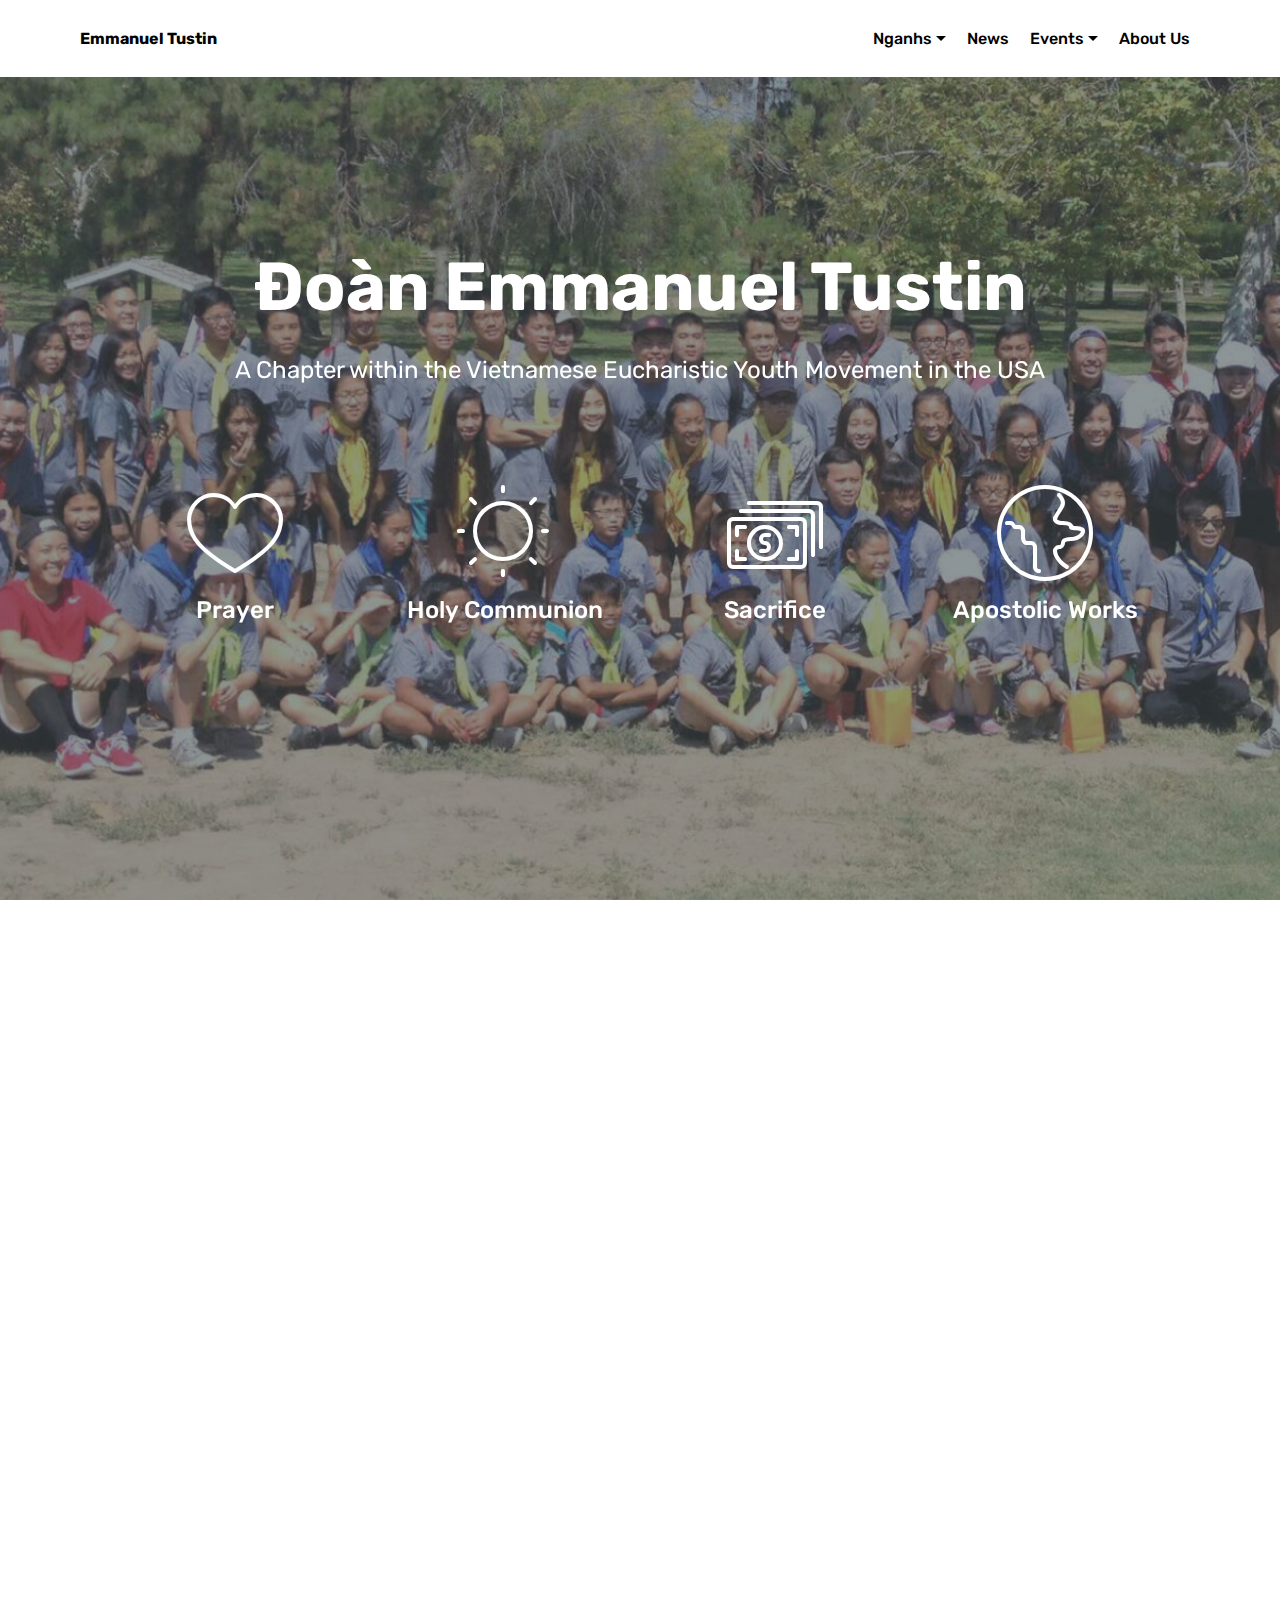
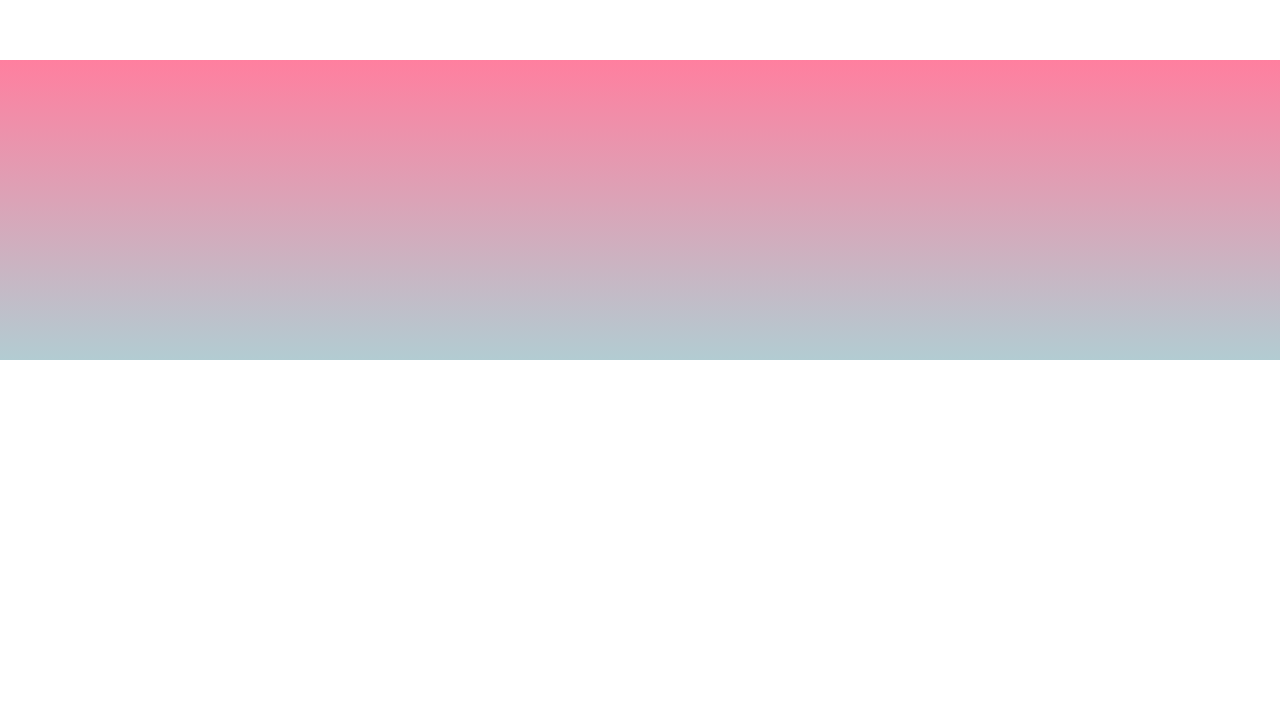
<file: index.html>
<!DOCTYPE html>
<html >
<head>
  <!-- Site made with Mobirise Website Builder v4.8.1, https://mobirise.com -->
  <meta charset="UTF-8">
  <meta http-equiv="X-UA-Compatible" content="IE=edge">
  <meta name="generator" content="Mobirise v4.8.1, mobirise.com">
  <meta name="viewport" content="width=device-width, initial-scale=1, minimum-scale=1">
  <link rel="shortcut icon" href="assets/images/tntt-122x122.png" type="image/x-icon">
  <meta name="description" content="">
  <title>Home</title>
  <link rel="stylesheet" href="assets/web/assets/mobirise-icons/mobirise-icons.css">
  <link rel="stylesheet" href="assets/tether/tether.min.css">
  <link rel="stylesheet" href="assets/bootstrap/css/bootstrap.min.css">
  <link rel="stylesheet" href="assets/bootstrap/css/bootstrap-grid.min.css">
  <link rel="stylesheet" href="assets/bootstrap/css/bootstrap-reboot.min.css">
  <link rel="stylesheet" href="assets/dropdown/css/style.css">
  <link rel="stylesheet" href="assets/animatecss/animate.min.css">
  <link rel="stylesheet" href="assets/socicon/css/styles.css">
  <link rel="stylesheet" href="assets/theme/css/style.css">
  <link rel="stylesheet" href="assets/mobirise/css/mbr-additional.css" type="text/css">
  
  
  
</head>
<body>
  <section class="menu cid-qQbmxhf2lx" once="menu" id="menu2-0">

    

    <nav class="navbar navbar-expand beta-menu navbar-dropdown align-items-center navbar-fixed-top navbar-toggleable-sm">
        <button class="navbar-toggler navbar-toggler-right" type="button" data-toggle="collapse" data-target="#navbarSupportedContent" aria-controls="navbarSupportedContent" aria-expanded="false" aria-label="Toggle navigation">
            <div class="hamburger">
                <span></span>
                <span></span>
                <span></span>
                <span></span>
            </div>
        </button>
        <div class="menu-logo">
            <div class="navbar-brand">
                
                <span class="navbar-caption-wrap"><a class="navbar-caption text-black display-4" href="index.html">
                        Emmanuel Tustin</a></span>
            </div>
        </div>
        <div class="collapse navbar-collapse" id="navbarSupportedContent">
            <ul class="navbar-nav nav-dropdown nav-right" data-app-modern-menu="true"><li class="nav-item dropdown"><a class="nav-link link text-black dropdown-toggle display-4" href="https://mobirise.com" data-toggle="dropdown-submenu" aria-expanded="false">Nganhs</a><div class="dropdown-menu"><a class="text-black dropdown-item display-4" href="index.html">Au Nhi</a><a class="text-black dropdown-item display-4" href="index.html" aria-expanded="false">Thieu Nhi</a><a class="text-black dropdown-item display-4" href="page1.html" aria-expanded="false">Nghia Si</a><a class="text-black dropdown-item display-4" href="index.html" aria-expanded="false">Hiep Si<br></a></div></li><li class="nav-item"><a class="nav-link link text-black display-4" href="index.html">News</a></li><li class="nav-item dropdown"><a class="nav-link link text-black dropdown-toggle display-4" href="index.html" data-toggle="dropdown-submenu" aria-expanded="false">Events</a><div class="dropdown-menu"><a class="text-black dropdown-item display-4" href="index.html">Calendar</a></div></li>
                <li class="nav-item">
                    <a class="nav-link link text-black display-4" href="index.html">
                        About Us
                    </a>
                </li></ul>
            
        </div>
    </nav>
</section>

<section class="engine"><a href="https://mobiri.se/s">bootstrap themes</a></section><section class="header12 cid-qQbnDMvqJC mbr-fullscreen mbr-parallax-background" id="header12-3">

    

    <div class="mbr-overlay" style="opacity: 0.6; background-color: rgb(70, 80, 82);">
    </div>

    <div class="container  ">
            <div class="media-container">
                <div class="col-md-12 align-center">
                    <h1 class="mbr-section-title pb-3 mbr-white mbr-bold mbr-fonts-style display-1">Đoàn Emmanuel Tustin</h1>
                    <p class="mbr-text pb-3 mbr-white mbr-fonts-style display-5">A Chapter within the Vietnamese Eucharistic Youth Movement in the USA</p>
                    

                    <div class="icons-media-container mbr-white">
                        <div class="card col-12 col-md-6 col-lg-3">
                            <div class="icon-block">
                            
                                <span class="mbr-iconfont mbri-hearth"></span>
                            
                            </div>
                            <h5 class="mbr-fonts-style display-5">Prayer</h5>
                        </div>

                        <div class="card col-12 col-md-6 col-lg-3">
                            <div class="icon-block">
                                
                                    <span class="mbr-iconfont mbri-sun"></span>
                                
                            </div>
                            <h5 class="mbr-fonts-style display-5">
                                Holy Communion</h5>
                        </div>

                        <div class="card col-12 col-md-6 col-lg-3">
                            <div class="icon-block">
                                
                                    <span class="mbr-iconfont mbri-cash"></span>
                                
                            </div>
                            <h5 class="mbr-fonts-style display-5">
                                Sacrifice</h5>
                        </div>

                        <div class="card col-12 col-md-6 col-lg-3">
                            <div class="icon-block">
                                
                                    <span class="mbr-iconfont mbri-globe"></span>
                                
                            </div>
                            <h5 class="mbr-fonts-style display-5">
                                Apostolic Works</h5>
                        </div>
                    </div>
                </div>
            </div>
    </div>

    
</section>

<section class="mbr-section form1 cid-qQbo9o1bp3" id="form1-4">

    

    
    <div class="container">
        <div class="row justify-content-center">
            <div class="title col-12 col-lg-8">
                <h2 class="mbr-section-title align-center pb-3 mbr-fonts-style display-2">
                    CONTACT FORM
                </h2>
                <h3 class="mbr-section-subtitle align-center mbr-light pb-3 mbr-fonts-style display-5">
                    Questions? Send us a message!</h3>
            </div>
        </div>
    </div>
    <div class="container">
        <div class="row justify-content-center">
            <div class="media-container-column col-lg-8" data-form-type="formoid">
                    <div data-form-alert="" hidden="">
                        Thanks for filling out the form!
                    </div>
            
                    <form class="mbr-form" action="https://mobirise.com/" method="post" data-form-title="Mobirise Form"><input type="hidden" name="email" data-form-email="true" value="62/CnDpRkvwJMkKcnlA4OojzGiK4eBD1AeOSfXSrij+rRmBRhqf/8upz26WuI1hDVwqXXvffkp3LPWnFi310kSfHeDi2eCfx9IFKOtsHJFjK6z+dzuRL03pOebHa7jrj" data-form-field="Email">
                        <div class="row row-sm-offset">
                            <div class="col-md-4 multi-horizontal" data-for="name">
                                <div class="form-group">
                                    <label class="form-control-label mbr-fonts-style display-7" for="name-form1-4">Name</label>
                                    <input type="text" class="form-control" name="name" data-form-field="Name" required="" id="name-form1-4">
                                </div>
                            </div>
                            <div class="col-md-4 multi-horizontal" data-for="email">
                                <div class="form-group">
                                    <label class="form-control-label mbr-fonts-style display-7" for="email-form1-4">Email</label>
                                    <input type="email" class="form-control" name="email" data-form-field="Email" required="" id="email-form1-4">
                                </div>
                            </div>
                            <div class="col-md-4 multi-horizontal" data-for="phone">
                                <div class="form-group">
                                    <label class="form-control-label mbr-fonts-style display-7" for="phone-form1-4">Phone</label>
                                    <input type="tel" class="form-control" name="phone" data-form-field="Phone" id="phone-form1-4">
                                </div>
                            </div>
                        </div>
                        <div class="form-group" data-for="message">
                            <label class="form-control-label mbr-fonts-style display-7" for="message-form1-4">Message</label>
                            <textarea type="text" class="form-control" name="message" rows="7" data-form-field="Message" id="message-form1-4"></textarea>
                        </div>
            
                        <span class="input-group-btn"><button href="" type="submit" class="btn btn-primary btn-form display-4">SEND FORM</button></span>
                    </form>
            </div>
        </div>
    </div>
</section>

<section class="cid-qQbogbdKQF" id="social-buttons2-6">

    

    

    <div class="container">
        <div class="media-container-row">
            <div class="col-md-8 align-center">
                <h2 class="pb-3 mbr-fonts-style display-2">
                    FOLLOW US!
                </h2>
                <div class="social-list pl-0 mb-0">
                    
                        <a href="https://www.facebook.com/etnghiasi/" target="_blank"><span class="px-2 mbr-iconfont mbr-iconfont-social socicon-facebook socicon"></span></a>
                    
                    <a href="https://instagram.com/etnghiasi/" target="_blank">
                        <span class="px-2 mbr-iconfont mbr-iconfont-social socicon-instagram socicon"></span>
                    </a>
                    <a href="https://instagram.com/mobirise" target="_blank">
                        
                    </a>
                    <a href="https://www.youtube.com/c/mobirise" target="_blank">
                        
                    </a>
                    <a href="https://plus.google.com/u/0/+Mobirise" target="_blank">
                        
                    </a>
                    <a href="https://www.behance.net/Mobirise" target="_blank">
                        
                    </a>
                </div>
            </div>
        </div>
    </div>
</section>

<section class="footer3 cid-qQbokNePda" id="footer3-8">

    

    

    <div class="container">
        <div class="media-container-row content">
            <div class="col-md-2 col-sm-4">
                <div class="mb-3 img-logo">
                    <a href="https://mobirise.com/">
                         <img src="assets/images/tntt-192x192.png" alt="Mobirise" title="">
                    </a>
                </div>
                <p class="mbr-fonts-style foot-logo display-7">
                    Emmanuel Tustin</p>
            </div>
            <div class="col-md-3 col-sm-4">
                <p class="mb-4 mbr-fonts-style foot-title display-7">
                    RECENT NEWS
                </p>
                <p class="mbr-text mbr-links-column mbr-fonts-style display-7">
                    <a href="#" class="text-black">About us</a>
                    <br><a href="#" class="text-black">Services</a>
                    <br><a href="#" class="text-black">Selected Work</a>
                    <br><a href="#" class="text-black">Get In Touch</a>
                    <br><br></p>
            </div>
            <div class="col-md-3 col-sm-4">
                <p class="mb-4 mbr-fonts-style foot-title display-7">
                    CATEGORIES
                </p>
                <p class="mbr-text mbr-fonts-style mbr-links-column display-7">
                    <a href="#" class="text-black">Business</a>
                    <br><a href="#" class="text-black">Design</a>
                    <br><a href="#" class="text-black">Real life</a>
                    <br><a href="#" class="text-black">Science</a>
                    <br><a href="#" class="text-black">Tech</a>
                </p>
            </div>
            <div class="col-md-4 col-sm-12">
                <p class="mb-4 mbr-fonts-style foot-title display-7">
                    SUBSCRIBE
                </p>
                <p class="mbr-text form-text mbr-fonts-style display-7">
                    Get monthly updates and free resources.
                </p>
                <div class="media-container-column" data-form-type="formoid">
                    <div data-form-alert="" hidden="" class="align-center">
                        Thanks for filling out the form!
                    </div>

                    <form class="form-inline" action="https://mobirise.com/" method="post" data-form-title="Mobirise Form">
                        <input type="hidden" value="cZIrON98LixV1ZCngJiRANFbD9hr5rpv8hRWEPFeligvEd1DkO/wiYfOR9CdoYpHfgRkxgBSg4Btj4601VSh2xnfTfnxFt5o8O6HhzEilqkZ/pBaVwfM60bYejjDsvAS" data-form-email="true">
                        <div class="form-group">
                            <input type="email" class="form-control input-sm input-inverse my-2" name="email" required="" data-form-field="Email" placeholder="Email" id="email-footer3-8">
                        </div>
                        <div class="input-group-btn m-2">
                            <button href="" class="btn btn-primary display-4" type="submit" role="button">Subscribe</button>
                        </div>
                    </form>
                </div>

            </div>
        </div>
        
    </div>
</section>


  <script src="assets/web/assets/jquery/jquery.min.js"></script>
  <script src="assets/popper/popper.min.js"></script>
  <script src="assets/tether/tether.min.js"></script>
  <script src="assets/bootstrap/js/bootstrap.min.js"></script>
  <script src="assets/smoothscroll/smooth-scroll.js"></script>
  <script src="assets/dropdown/js/script.min.js"></script>
  <script src="assets/touchswipe/jquery.touch-swipe.min.js"></script>
  <script src="assets/viewportchecker/jquery.viewportchecker.js"></script>
  <script src="assets/parallax/jarallax.min.js"></script>
  <script src="assets/sociallikes/social-likes.js"></script>
  <script src="assets/theme/js/script.js"></script>
  <script src="assets/formoid/formoid.min.js"></script>
  
  
 <div id="scrollToTop" class="scrollToTop mbr-arrow-up"><a style="text-align: center;"><i></i></a></div>
    <input name="animation" type="hidden">
  </body>
</html>
</file>
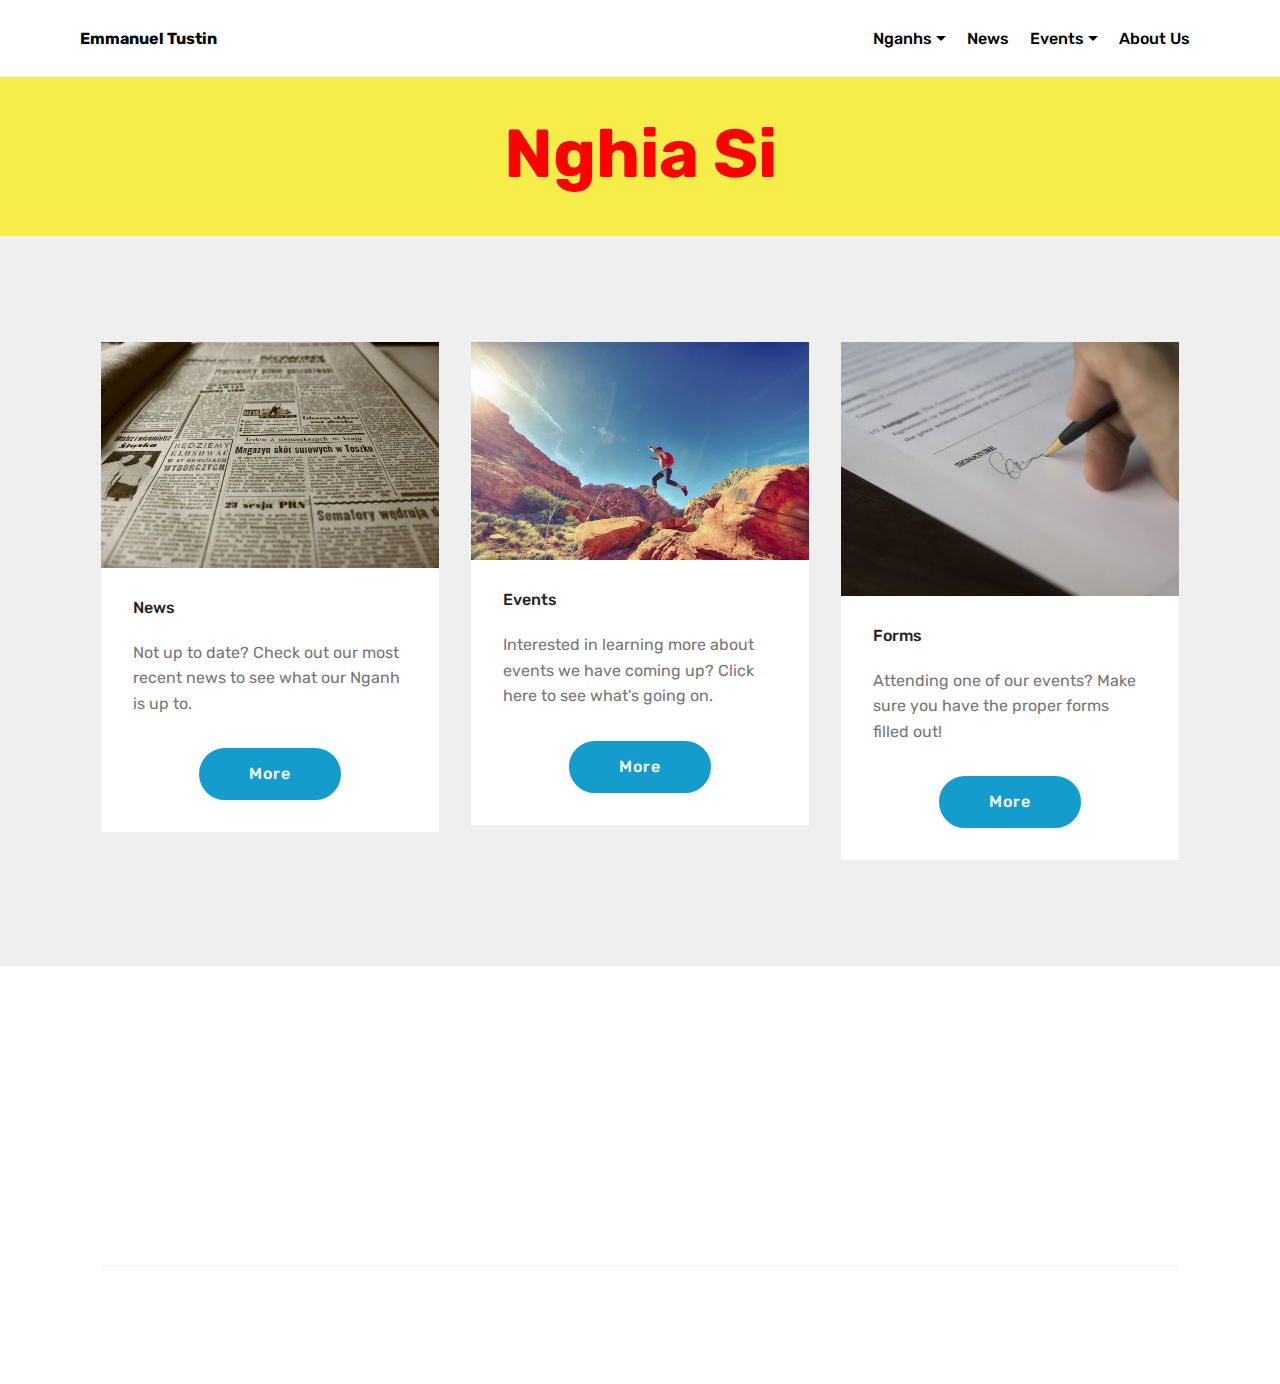
<file: page1.html>
<!DOCTYPE html>
<html >
<head>
  <!-- Site made with Mobirise Website Builder v4.8.1, https://mobirise.com -->
  <meta charset="UTF-8">
  <meta http-equiv="X-UA-Compatible" content="IE=edge">
  <meta name="generator" content="Mobirise v4.8.1, mobirise.com">
  <meta name="viewport" content="width=device-width, initial-scale=1, minimum-scale=1">
  <link rel="shortcut icon" href="assets/images/tntt-122x122.png" type="image/x-icon">
  <meta name="description" content="Website Builder Description">
  <title>Nghia Si</title>
  <link rel="stylesheet" href="assets/web/assets/mobirise-icons/mobirise-icons.css">
  <link rel="stylesheet" href="assets/tether/tether.min.css">
  <link rel="stylesheet" href="assets/bootstrap/css/bootstrap.min.css">
  <link rel="stylesheet" href="assets/bootstrap/css/bootstrap-grid.min.css">
  <link rel="stylesheet" href="assets/bootstrap/css/bootstrap-reboot.min.css">
  <link rel="stylesheet" href="assets/animatecss/animate.min.css">
  <link rel="stylesheet" href="assets/dropdown/css/style.css">
  <link rel="stylesheet" href="assets/socicon/css/styles.css">
  <link rel="stylesheet" href="assets/theme/css/style.css">
  <link rel="stylesheet" href="assets/mobirise/css/mbr-additional.css" type="text/css">
  
  
  
</head>
<body>
  <section class="menu cid-qWYHUeNQTG" once="menu" id="menu2-j">

    

    <nav class="navbar navbar-expand beta-menu navbar-dropdown align-items-center navbar-fixed-top navbar-toggleable-sm">
        <button class="navbar-toggler navbar-toggler-right" type="button" data-toggle="collapse" data-target="#navbarSupportedContent" aria-controls="navbarSupportedContent" aria-expanded="false" aria-label="Toggle navigation">
            <div class="hamburger">
                <span></span>
                <span></span>
                <span></span>
                <span></span>
            </div>
        </button>
        <div class="menu-logo">
            <div class="navbar-brand">
                
                <span class="navbar-caption-wrap"><a class="navbar-caption text-black display-4" href="index.html">
                        Emmanuel Tustin</a></span>
            </div>
        </div>
        <div class="collapse navbar-collapse" id="navbarSupportedContent">
            <ul class="navbar-nav nav-dropdown nav-right" data-app-modern-menu="true"><li class="nav-item dropdown"><a class="nav-link link text-black dropdown-toggle display-4" href="https://mobirise.com" data-toggle="dropdown-submenu" aria-expanded="false">Nganhs</a><div class="dropdown-menu"><a class="text-black dropdown-item display-4" href="index.html">Au Nhi</a><a class="text-black dropdown-item display-4" href="index.html" aria-expanded="false">Thieu Nhi</a><a class="text-black dropdown-item display-4" href="page1.html" aria-expanded="false">Nghia Si</a><a class="text-black dropdown-item display-4" href="index.html" aria-expanded="false">Hiep Si<br></a></div></li><li class="nav-item"><a class="nav-link link text-black display-4" href="index.html">News</a></li><li class="nav-item dropdown"><a class="nav-link link text-black dropdown-toggle display-4" href="index.html" data-toggle="dropdown-submenu" aria-expanded="false">Events</a><div class="dropdown-menu"><a class="text-black dropdown-item display-4" href="index.html">Calendar</a></div></li>
                <li class="nav-item">
                    <a class="nav-link link text-black display-4" href="index.html">
                        About Us
                    </a>
                </li></ul>
            
        </div>
    </nav>
</section>

<section class="engine"><a href="https://mobiri.se/i">free site creation software</a></section><section class="mbr-section content5 cid-qWYH12fYps" id="content5-e">

    

    

    <div class="container">
        <div class="media-container-row">
            <div class="title col-12 col-md-8">
                <h2 class="align-center mbr-bold mbr-white pb-3 mbr-fonts-style display-1">
                    Nghia Si</h2>
                <h3 class="mbr-section-subtitle align-center mbr-light mbr-white pb-3 mbr-fonts-style display-5"></h3>
                
                
            </div>
        </div>
    </div>
</section>

<section class="features3 cid-qWYLU1t0WX" id="features3-o">

    

    
    <div class="container">
        <div class="media-container-row">
            <div class="card p-3 col-12 col-md-6 col-lg-4">
                <div class="card-wrapper">
                    <div class="card-img">
                        <img src="assets/images/mbr-676x451.jpg" alt="Mobirise" title="">
                    </div>
                    <div class="card-box">
                        <h4 class="card-title mbr-fonts-style display-7">
                            News</h4>
                        <p class="mbr-text mbr-fonts-style display-7">Not up to date? Check out our most recent news to see what our Nganh is up to.</p>
                    </div>
                    <div class="mbr-section-btn text-center"><a href="https://mobirise.com" class="btn btn-primary display-4">
                            More</a></div>
                </div>
            </div>

            <div class="card p-3 col-12 col-md-6 col-lg-4">
                <div class="card-wrapper">
                    <div class="card-img">
                        <img src="assets/images/mbr-676x436.jpg" alt="Mobirise" title="">
                    </div>
                    <div class="card-box">
                        <h4 class="card-title mbr-fonts-style display-7">
                            Events</h4>
                        <p class="mbr-text mbr-fonts-style display-7">
                            Interested in learning more about events we have coming up? Click here to see what's going on.</p>
                    </div>
                    <div class="mbr-section-btn text-center"><a href="https://mobirise.com" class="btn btn-primary display-4">
                            More</a></div>
                </div>
            </div>

            <div class="card p-3 col-12 col-md-6 col-lg-4">
                <div class="card-wrapper">
                    <div class="card-img">
                        <img src="assets/images/mbr-676x507.jpg" alt="Mobirise" title="">
                    </div>
                    <div class="card-box">
                        <h4 class="card-title mbr-fonts-style display-7">Forms</h4>
                        <p class="mbr-text mbr-fonts-style display-7">
                            Attending one of our events? Make sure you have the proper forms filled out!</p>
                    </div>
                    <div class="mbr-section-btn text-center"><a href="https://mobirise.com" class="btn btn-primary display-4">
                            More</a></div>
                </div>
            </div>

            
        </div>
    </div>
</section>

<section class="footer3 cid-qWYJCSjmNr" id="footer3-l">

    

    

    <div class="container">
        <div class="media-container-row content">
            <div class="col-md-2 col-sm-4">
                <div class="mb-3 img-logo">
                    <a href="https://mobirise.com/">
                         <img src="assets/images/tntt-192x192.png" alt="Mobirise" title="">
                    </a>
                </div>
                <p class="mbr-fonts-style foot-logo display-7">
                    Emmanuel Tustin</p>
            </div>
            <div class="col-md-3 col-sm-4">
                <p class="mb-4 mbr-fonts-style foot-title display-7">
                    RECENT NEWS
                </p>
                <p class="mbr-text mbr-links-column mbr-fonts-style display-7">
                    <a href="#" class="text-black">About us</a>
                    <br><a href="#" class="text-black">Services</a>
                    <br><a href="#" class="text-black">Selected Work</a>
                    <br><a href="#" class="text-black">Get In Touch</a>
                    <br><br></p>
            </div>
            <div class="col-md-3 col-sm-4">
                <p class="mb-4 mbr-fonts-style foot-title display-7">
                    CATEGORIES
                </p>
                <p class="mbr-text mbr-fonts-style mbr-links-column display-7">
                    <a href="#" class="text-black">Business</a>
                    <br><a href="#" class="text-black">Design</a>
                    <br><a href="#" class="text-black">Real life</a>
                    <br><a href="#" class="text-black">Science</a>
                    <br><a href="#" class="text-black">Tech</a>
                </p>
            </div>
            <div class="col-md-4 col-sm-12">
                <p class="mb-4 mbr-fonts-style foot-title display-7">
                    SUBSCRIBE
                </p>
                <p class="mbr-text form-text mbr-fonts-style display-7">
                    Get monthly updates and free resources.
                </p>
                <div class="media-container-column" data-form-type="formoid">
                    <div data-form-alert="" hidden="" class="align-center">
                        Thanks for filling out the form!
                    </div>

                    <form class="form-inline" action="https://mobirise.com/" method="post" data-form-title="Mobirise Form">
                        <input type="hidden" value="QXwkOJYpN3L0b5XUb7URXuYXPWyeWw2T0TgVLjTvOzCz5dNwfY+cOmLbYW78CmqRaQ8bKJCHRjmwsSRykrqq9UajG/2mdDZjfYlj+Q+hTXC4Ds7ZRy1mj/sojUZWMj71" data-form-email="true">
                        <div class="form-group">
                            <input type="email" class="form-control input-sm input-inverse my-2" name="email" required="" data-form-field="Email" placeholder="Email" id="email-footer3-l">
                        </div>
                        <div class="input-group-btn m-2">
                            <button href="" class="btn btn-primary display-4" type="submit" role="button">Subscribe</button>
                        </div>
                    </form>
                </div>

            </div>
        </div>
        <div class="footer-lower">
            <div class="media-container-row">
                <div class="col-sm-12">
                    <hr>
                </div>
            </div>
            <div class="media-container-row">
                <div class="col-sm-6 copyright">
                    <p class="mbr-text mbr-fonts-style display-7">
                        © Copyright 2018 Emmanuel Tustin - All Rights Reserved
                    </p>
                </div>
                <div class="col-md-6">
                    <div class="social-list align-right">
                        <div class="soc-item">
                            <a href="https://twitter.com/mobirise" target="_blank">
                                <span class="socicon-twitter socicon mbr-iconfont mbr-iconfont-social"></span>
                            </a>
                        </div>
                        <div class="soc-item">
                            <a href="https://www.facebook.com/pages/Mobirise/1616226671953247" target="_blank">
                                <span class="socicon-facebook socicon mbr-iconfont mbr-iconfont-social"></span>
                            </a>
                        </div>
                        <div class="soc-item">
                            <a href="https://www.youtube.com/c/mobirise" target="_blank">
                                <span class="mbr-iconfont mbr-iconfont-social socicon-instagram socicon"></span>
                            </a>
                        </div>
                        
                        
                        
                    </div>
                </div>
            </div>
        </div>
    </div>
</section>


  <script src="assets/web/assets/jquery/jquery.min.js"></script>
  <script src="assets/popper/popper.min.js"></script>
  <script src="assets/tether/tether.min.js"></script>
  <script src="assets/bootstrap/js/bootstrap.min.js"></script>
  <script src="assets/smoothscroll/smooth-scroll.js"></script>
  <script src="assets/viewportchecker/jquery.viewportchecker.js"></script>
  <script src="assets/dropdown/js/script.min.js"></script>
  <script src="assets/touchswipe/jquery.touch-swipe.min.js"></script>
  <script src="assets/theme/js/script.js"></script>
  <script src="assets/formoid/formoid.min.js"></script>
  
  
 <div id="scrollToTop" class="scrollToTop mbr-arrow-up"><a style="text-align: center;"><i></i></a></div>
    <input name="animation" type="hidden">
  </body>
</html>
</file>
<file: assets/web/assets/mobirise-icons/mobirise-icons.css>
@font-face {
  font-family: 'MobiriseIcons';
  src:  url('mobirise-icons.eot?spat4u');
  src:  url('mobirise-icons.eot?spat4u#iefix') format('embedded-opentype'),
    url('mobirise-icons.ttf?spat4u') format('truetype'),
    url('mobirise-icons.woff?spat4u') format('woff'),
    url('mobirise-icons.svg?spat4u#MobiriseIcons') format('svg');
  font-weight: normal;
  font-style: normal;
}

[class^="mbri-"], [class*=" mbri-"] {
  /* use !important to prevent issues with browser extensions that change fonts */
  font-family: MobiriseIcons !important;
  speak: none;
  font-style: normal;
  font-weight: normal;
  font-variant: normal;
  text-transform: none;
  line-height: 1;

  /* Better Font Rendering =========== */
  -webkit-font-smoothing: antialiased;
  -moz-osx-font-smoothing: grayscale;
}

.mbri-add-submenu:before {
  content: "\e900";
}
.mbri-alert:before {
  content: "\e901";
}
.mbri-align-center:before {
  content: "\e902";
}
.mbri-align-justify:before {
  content: "\e903";
}
.mbri-align-left:before {
  content: "\e904";
}
.mbri-align-right:before {
  content: "\e905";
}
.mbri-android:before {
  content: "\e906";
}
.mbri-apple:before {
  content: "\e907";
}
.mbri-arrow-down:before {
  content: "\e908";
}
.mbri-arrow-next:before {
  content: "\e909";
}
.mbri-arrow-prev:before {
  content: "\e90a";
}
.mbri-arrow-up:before {
  content: "\e90b";
}
.mbri-bold:before {
  content: "\e90c";
}
.mbri-bookmark:before {
  content: "\e90d";
}
.mbri-bootstrap:before {
  content: "\e90e";
}
.mbri-briefcase:before {
  content: "\e90f";
}
.mbri-browse:before {
  content: "\e910";
}
.mbri-bulleted-list:before {
  content: "\e911";
}
.mbri-calendar:before {
  content: "\e912";
}
.mbri-camera:before {
  content: "\e913";
}
.mbri-cart-add:before {
  content: "\e914";
}
.mbri-cart-full:before {
  content: "\e915";
}
.mbri-cash:before {
  content: "\e916";
}
.mbri-change-style:before {
  content: "\e917";
}
.mbri-chat:before {
  content: "\e918";
}
.mbri-clock:before {
  content: "\e919";
}
.mbri-close:before {
  content: "\e91a";
}
.mbri-cloud:before {
  content: "\e91b";
}
.mbri-code:before {
  content: "\e91c";
}
.mbri-contact-form:before {
  content: "\e91d";
}
.mbri-credit-card:before {
  content: "\e91e";
}
.mbri-cursor-click:before {
  content: "\e91f";
}
.mbri-cust-feedback:before {
  content: "\e920";
}
.mbri-database:before {
  content: "\e921";
}
.mbri-delivery:before {
  content: "\e922";
}
.mbri-desktop:before {
  content: "\e923";
}
.mbri-devices:before {
  content: "\e924";
}
.mbri-down:before {
  content: "\e925";
}
.mbri-download:before {
  content: "\e989";
}
.mbri-drag-n-drop:before {
  content: "\e927";
}
.mbri-drag-n-drop2:before {
  content: "\e928";
}
.mbri-edit:before {
  content: "\e929";
}
.mbri-edit2:before {
  content: "\e92a";
}
.mbri-error:before {
  content: "\e92b";
}
.mbri-extension:before {
  content: "\e92c";
}
.mbri-features:before {
  content: "\e92d";
}
.mbri-file:before {
  content: "\e92e";
}
.mbri-flag:before {
  content: "\e92f";
}
.mbri-folder:before {
  content: "\e930";
}
.mbri-gift:before {
  content: "\e931";
}
.mbri-github:before {
  content: "\e932";
}
.mbri-globe:before {
  content: "\e933";
}
.mbri-globe-2:before {
  content: "\e934";
}
.mbri-growing-chart:before {
  content: "\e935";
}
.mbri-hearth:before {
  content: "\e936";
}
.mbri-help:before {
  content: "\e937";
}
.mbri-home:before {
  content: "\e938";
}
.mbri-hot-cup:before {
  content: "\e939";
}
.mbri-idea:before {
  content: "\e93a";
}
.mbri-image-gallery:before {
  content: "\e93b";
}
.mbri-image-slider:before {
  content: "\e93c";
}
.mbri-info:before {
  content: "\e93d";
}
.mbri-italic:before {
  content: "\e93e";
}
.mbri-key:before {
  content: "\e93f";
}
.mbri-laptop:before {
  content: "\e940";
}
.mbri-layers:before {
  content: "\e941";
}
.mbri-left-right:before {
  content: "\e942";
}
.mbri-left:before {
  content: "\e943";
}
.mbri-letter:before {
  content: "\e944";
}
.mbri-like:before {
  content: "\e945";
}
.mbri-link:before {
  content: "\e946";
}
.mbri-lock:before {
  content: "\e947";
}
.mbri-login:before {
  content: "\e948";
}
.mbri-logout:before {
  content: "\e949";
}
.mbri-magic-stick:before {
  content: "\e94a";
}
.mbri-map-pin:before {
  content: "\e94b";
}
.mbri-menu:before {
  content: "\e94c";
}
.mbri-mobile:before {
  content: "\e94d";
}
.mbri-mobile2:before {
  content: "\e94e";
}
.mbri-mobirise:before {
  content: "\e94f";
}
.mbri-more-horizontal:before {
  content: "\e950";
}
.mbri-more-vertical:before {
  content: "\e951";
}
.mbri-music:before {
  content: "\e952";
}
.mbri-new-file:before {
  content: "\e953";
}
.mbri-numbered-list:before {
  content: "\e954";
}
.mbri-opened-folder:before {
  content: "\e955";
}
.mbri-pages:before {
  content: "\e956";
}
.mbri-paper-plane:before {
  content: "\e957";
}
.mbri-paperclip:before {
  content: "\e958";
}
.mbri-photo:before {
  content: "\e959";
}
.mbri-photos:before {
  content: "\e95a";
}
.mbri-pin:before {
  content: "\e95b";
}
.mbri-play:before {
  content: "\e95c";
}
.mbri-plus:before {
  content: "\e95d";
}
.mbri-preview:before {
  content: "\e95e";
}
.mbri-print:before {
  content: "\e95f";
}
.mbri-protect:before {
  content: "\e960";
}
.mbri-question:before {
  content: "\e961";
}
.mbri-quote-left:before {
  content: "\e962";
}
.mbri-quote-right:before {
  content: "\e963";
}
.mbri-refresh:before {
  content: "\e964";
}
.mbri-responsive:before {
  content: "\e965";
}
.mbri-right:before {
  content: "\e966";
}
.mbri-rocket:before {
  content: "\e967";
}
.mbri-sad-face:before {
  content: "\e968";
}
.mbri-sale:before {
  content: "\e969";
}
.mbri-save:before {
  content: "\e96a";
}
.mbri-search:before {
  content: "\e96b";
}
.mbri-setting:before {
  content: "\e96c";
}
.mbri-setting2:before {
  content: "\e96d";
}
.mbri-setting3:before {
  content: "\e96e";
}
.mbri-share:before {
  content: "\e96f";
}
.mbri-shopping-bag:before {
  content: "\e970";
}
.mbri-shopping-basket:before {
  content: "\e971";
}
.mbri-shopping-cart:before {
  content: "\e972";
}
.mbri-sites:before {
  content: "\e973";
}
.mbri-smile-face:before {
  content: "\e974";
}
.mbri-speed:before {
  content: "\e975";
}
.mbri-star:before {
  content: "\e976";
}
.mbri-success:before {
  content: "\e977";
}
.mbri-sun:before {
  content: "\e978";
}
.mbri-sun2:before {
  content: "\e979";
}
.mbri-tablet:before {
  content: "\e97a";
}
.mbri-tablet-vertical:before {
  content: "\e97b";
}
.mbri-target:before {
  content: "\e97c";
}
.mbri-timer:before {
  content: "\e97d";
}
.mbri-to-ftp:before {
  content: "\e97e";
}
.mbri-to-local-drive:before {
  content: "\e97f";
}
.mbri-touch-swipe:before {
  content: "\e980";
}
.mbri-touch:before {
  content: "\e981";
}
.mbri-trash:before {
  content: "\e982";
}
.mbri-underline:before {
  content: "\e983";
}
.mbri-unlink:before {
  content: "\e984";
}
.mbri-unlock:before {
  content: "\e985";
}
.mbri-up-down:before {
  content: "\e986";
}
.mbri-up:before {
  content: "\e987";
}
.mbri-update:before {
  content: "\e988";
}
.mbri-upload:before {
 content: "\e926"; 
}
.mbri-user:before {
  content: "\e98a";
}
.mbri-user2:before {
  content: "\e98b";
}
.mbri-users:before {
  content: "\e98c";
}
.mbri-video:before {
  content: "\e98d";
}
.mbri-video-play:before {
  content: "\e98e";
}
.mbri-watch:before {
  content: "\e98f";
}
.mbri-website-theme:before {
  content: "\e990";
}
.mbri-wifi:before {
  content: "\e991";
}
.mbri-windows:before {
  content: "\e992";
}
.mbri-zoom-out:before {
  content: "\e993";
}
.mbri-redo:before {
  content: "\e994";
}
.mbri-undo:before {
  content: "\e995";
}
</file>
<file: assets/dropdown/css/style.css>
.navbar-dropdown {
  left: 0;
  padding: 0;
  position: absolute;
  right: 0;
  top: 0;
  transition: all 0.45s ease;
  z-index: 1030;
  background: #282828; }
  .navbar-dropdown .navbar-logo {
    margin-right: 0.8rem;
    transition: margin 0.3s ease-in-out;
    vertical-align: middle; }
    .navbar-dropdown .navbar-logo img {
      height: 3.125rem;
      transition: all 0.3s ease-in-out; }
    .navbar-dropdown .navbar-logo.mbr-iconfont {
      font-size: 3.125rem;
      line-height: 3.125rem; }
  .navbar-dropdown .navbar-caption {
    font-weight: 700;
    white-space: normal;
    vertical-align: -4px;
    line-height: 3.125rem !important; }
    .navbar-dropdown .navbar-caption, .navbar-dropdown .navbar-caption:hover {
      color: inherit;
      text-decoration: none; }
  .navbar-dropdown .mbr-iconfont + .navbar-caption {
    vertical-align: -1px; }
  .navbar-dropdown.navbar-fixed-top {
    position: fixed; }
  .navbar-dropdown .navbar-brand span {
    vertical-align: -4px; }
  .navbar-dropdown.bg-color.transparent {
    background: none; }
  .navbar-dropdown.navbar-short .navbar-brand {
    padding: 0.625rem 0; }
    .navbar-dropdown.navbar-short .navbar-brand span {
      vertical-align: -1px; }
  .navbar-dropdown.navbar-short .navbar-caption {
    line-height: 2.375rem !important;
    vertical-align: -2px; }
  .navbar-dropdown.navbar-short .navbar-logo {
    margin-right: 0.5rem; }
    .navbar-dropdown.navbar-short .navbar-logo img {
      height: 2.375rem; }
    .navbar-dropdown.navbar-short .navbar-logo.mbr-iconfont {
      font-size: 2.375rem;
      line-height: 2.375rem; }
  .navbar-dropdown.navbar-short .mbr-table-cell {
    height: 3.625rem; }
  .navbar-dropdown .navbar-close {
    left: 0.6875rem;
    position: fixed;
    top: 0.75rem;
    z-index: 1000; }
  .navbar-dropdown .hamburger-icon {
    content: "";
    display: inline-block;
    vertical-align: middle;
    width: 16px;
    -webkit-box-shadow: 0 -6px 0 1px #282828,0 0 0 1px #282828,0 6px 0 1px #282828;
    -moz-box-shadow: 0 -6px 0 1px #282828,0 0 0 1px #282828,0 6px 0 1px #282828;
    box-shadow: 0 -6px 0 1px #282828,0 0 0 1px #282828,0 6px 0 1px #282828; }

.dropdown-menu .dropdown-toggle[data-toggle="dropdown-submenu"]::after {
  border-bottom: 0.35em solid transparent;
  border-left: 0.35em solid;
  border-right: 0;
  border-top: 0.35em solid transparent;
  margin-left: 0.3rem; }

.dropdown-menu .dropdown-item:focus {
  outline: 0; }

.nav-dropdown {
  font-size: 0.75rem;
  font-weight: 500;
  height: auto !important; }
  .nav-dropdown .nav-btn {
    padding-left: 1rem; }
  .nav-dropdown .link {
    margin: .667em 1.667em;
    font-weight: 500;
    padding: 0;
    transition: color .2s ease-in-out; }
    .nav-dropdown .link.dropdown-toggle {
      margin-right: 2.583em; }
      .nav-dropdown .link.dropdown-toggle::after {
        margin-left: .25rem;
        border-top: 0.35em solid;
        border-right: 0.35em solid transparent;
        border-left: 0.35em solid transparent;
        border-bottom: 0; }
      .nav-dropdown .link.dropdown-toggle[aria-expanded="true"] {
        margin: 0;
        padding: 0.667em 3.263em  0.667em 1.667em; }
  .nav-dropdown .link::after,
  .nav-dropdown .dropdown-item::after {
    color: inherit; }
  .nav-dropdown .btn {
    font-size: 0.75rem;
    font-weight: 700;
    letter-spacing: 0;
    margin-bottom: 0;
    padding-left: 1.25rem;
    padding-right: 1.25rem; }
  .nav-dropdown .dropdown-menu {
    border-radius: 0;
    border: 0;
    left: 0;
    margin: 0;
    padding-bottom: 1.25rem;
    padding-top: 1.25rem;
    position: relative; }
  .nav-dropdown .dropdown-submenu {
    margin-left: 0.125rem;
    top: 0; }
  .nav-dropdown .dropdown-item {
    font-weight: 500;
    line-height: 2;
    padding: 0.3846em 4.615em 0.3846em 1.5385em;
    position: relative;
    transition: color .2s ease-in-out, background-color .2s ease-in-out; }
    .nav-dropdown .dropdown-item::after {
      margin-top: -0.3077em;
      position: absolute;
      right: 1.1538em;
      top: 50%; }
    .nav-dropdown .dropdown-item:focus, .nav-dropdown .dropdown-item:hover {
      background: none; }

@media (max-width: 767px) {
  .nav-dropdown.navbar-toggleable-sm {
    bottom: 0;
    display: none;
    left: 0;
    overflow-x: hidden;
    position: fixed;
    top: 0;
    transform: translateX(-100%);
    -ms-transform: translateX(-100%);
    -webkit-transform: translateX(-100%);
    width: 18.75rem;
    z-index: 999; } }
.nav-dropdown.navbar-toggleable-xl {
  bottom: 0;
  display: none;
  left: 0;
  overflow-x: hidden;
  position: fixed;
  top: 0;
  transform: translateX(-100%);
  -ms-transform: translateX(-100%);
  -webkit-transform: translateX(-100%);
  width: 18.75rem;
  z-index: 999; }

.nav-dropdown-sm {
  display: block !important;
  overflow-x: hidden;
  overflow: auto;
  padding-top: 3.875rem; }
  .nav-dropdown-sm::after {
    content: "";
    display: block;
    height: 3rem;
    width: 100%; }
  .nav-dropdown-sm.collapse.in ~ .navbar-close {
    display: block !important; }
  .nav-dropdown-sm.collapsing, .nav-dropdown-sm.collapse.in {
    transform: translateX(0);
    -ms-transform: translateX(0);
    -webkit-transform: translateX(0);
    transition: all 0.25s ease-out;
    -webkit-transition: all 0.25s ease-out;
    background: #282828; }
  .nav-dropdown-sm.collapsing[aria-expanded="false"] {
    transform: translateX(-100%);
    -ms-transform: translateX(-100%);
    -webkit-transform: translateX(-100%); }
  .nav-dropdown-sm .nav-item {
    display: block;
    margin-left: 0 !important;
    padding-left: 0; }
  .nav-dropdown-sm .link,
  .nav-dropdown-sm .dropdown-item {
    border-top: 1px dotted rgba(255, 255, 255, 0.1);
    font-size: 0.8125rem;
    line-height: 1.6;
    margin: 0 !important;
    padding: 0.875rem 2.4rem 0.875rem 1.5625rem !important;
    position: relative;
    white-space: normal; }
    .nav-dropdown-sm .link:focus, .nav-dropdown-sm .link:hover,
    .nav-dropdown-sm .dropdown-item:focus,
    .nav-dropdown-sm .dropdown-item:hover {
      background: rgba(0, 0, 0, 0.2) !important;
      color: #c0a375; }
  .nav-dropdown-sm .nav-btn {
    position: relative;
    padding: 1.5625rem 1.5625rem 0 1.5625rem; }
    .nav-dropdown-sm .nav-btn::before {
      border-top: 1px dotted rgba(255, 255, 255, 0.1);
      content: "";
      left: 0;
      position: absolute;
      top: 0;
      width: 100%; }
    .nav-dropdown-sm .nav-btn + .nav-btn {
      padding-top: 0.625rem; }
      .nav-dropdown-sm .nav-btn + .nav-btn::before {
        display: none; }
  .nav-dropdown-sm .btn {
    padding: 0.625rem 0; }
  .nav-dropdown-sm .dropdown-toggle[data-toggle="dropdown-submenu"]::after {
    margin-left: .25rem;
    border-top: 0.35em solid;
    border-right: 0.35em solid transparent;
    border-left: 0.35em solid transparent;
    border-bottom: 0; }
  .nav-dropdown-sm .dropdown-toggle[data-toggle="dropdown-submenu"][aria-expanded="true"]::after {
    border-top: 0;
    border-right: 0.35em solid transparent;
    border-left: 0.35em solid transparent;
    border-bottom: 0.35em solid; }
  .nav-dropdown-sm .dropdown-menu {
    margin: 0;
    padding: 0;
    position: relative;
    top: 0;
    left: 0;
    width: 100%;
    border: 0;
    float: none;
    border-radius: 0;
    background: none; }
  .nav-dropdown-sm .dropdown-submenu {
    left: 100%;
    margin-left: 0.125rem;
    margin-top: -1.25rem;
    top: 0; }

.navbar-toggleable-sm .nav-dropdown .dropdown-menu {
  position: absolute; }

.navbar-toggleable-sm .nav-dropdown .dropdown-submenu {
  left: 100%;
  margin-left: 0.125rem;
  margin-top: -1.25rem;
  top: 0; }

.navbar-toggleable-sm.opened .nav-dropdown .dropdown-menu {
  position: relative; }

.navbar-toggleable-sm.opened .nav-dropdown .dropdown-submenu {
  left: 0;
  margin-left: 00rem;
  margin-top: 0rem;
  top: 0; }

.is-builder .nav-dropdown.collapsing {
  transition: none !important; }

/*# sourceMappingURL=style.css.map */
</file>
<file: assets/socicon/css/styles.css>
@charset "UTF-8";

@font-face {
  font-family: "socicon";
  src:url("../fonts/socicon.eot");
  src:url("../fonts/socicon.eot?#iefix") format("embedded-opentype"),
    url("../fonts/socicon.woff") format("woff"),
    url("../fonts/socicon.ttf") format("truetype"),
    url("../fonts/socicon.svg#socicon") format("svg");
  font-weight: normal;
  font-style: normal;

}

[data-icon]:before {
  font-family: "socicon" !important;
  content: attr(data-icon);
  font-style: normal !important;
  font-weight: normal !important;
  font-variant: normal !important;
  text-transform: none !important;
  speak: none;
  line-height: 1;
  -webkit-font-smoothing: antialiased;
  -moz-osx-font-smoothing: grayscale;
}

[class^="socicon-"]:before,
[class*=" socicon-"]:before {
  font-family: "socicon" !important;
  font-style: normal !important;
  font-weight: normal !important;
  font-variant: normal !important;
  text-transform: none !important;
  speak: none;
  line-height: 1;
  -webkit-font-smoothing: antialiased;
  -moz-osx-font-smoothing: grayscale;
}

.socicon-modelmayhem:before {
  content: "\e000";
}
.socicon-mixcloud:before {
  content: "\e001";
}
.socicon-drupal:before {
  content: "\e002";
}
.socicon-swarm:before {
  content: "\e003";
}
.socicon-istock:before {
  content: "\e004";
}
.socicon-yammer:before {
  content: "\e005";
}
.socicon-ello:before {
  content: "\e006";
}
.socicon-stackoverflow:before {
  content: "\e007";
}
.socicon-persona:before {
  content: "\e008";
}
.socicon-triplej:before {
  content: "\e009";
}
.socicon-houzz:before {
  content: "\e00a";
}
.socicon-rss:before {
  content: "\e00b";
}
.socicon-paypal:before {
  content: "\e00c";
}
.socicon-odnoklassniki:before {
  content: "\e00d";
}
.socicon-airbnb:before {
  content: "\e00e";
}
.socicon-periscope:before {
  content: "\e00f";
}
.socicon-outlook:before {
  content: "\e010";
}
.socicon-coderwall:before {
  content: "\e011";
}
.socicon-tripadvisor:before {
  content: "\e012";
}
.socicon-appnet:before {
  content: "\e013";
}
.socicon-goodreads:before {
  content: "\e014";
}
.socicon-tripit:before {
  content: "\e015";
}
.socicon-lanyrd:before {
  content: "\e016";
}
.socicon-slideshare:before {
  content: "\e017";
}
.socicon-buffer:before {
  content: "\e018";
}
.socicon-disqus:before {
  content: "\e019";
}
.socicon-vkontakte:before {
  content: "\e01a";
}
.socicon-whatsapp:before {
  content: "\e01b";
}
.socicon-patreon:before {
  content: "\e01c";
}
.socicon-storehouse:before {
  content: "\e01d";
}
.socicon-pocket:before {
  content: "\e01e";
}
.socicon-mail:before {
  content: "\e01f";
}
.socicon-blogger:before {
  content: "\e020";
}
.socicon-technorati:before {
  content: "\e021";
}
.socicon-reddit:before {
  content: "\e022";
}
.socicon-dribbble:before {
  content: "\e023";
}
.socicon-stumbleupon:before {
  content: "\e024";
}
.socicon-digg:before {
  content: "\e025";
}
.socicon-envato:before {
  content: "\e026";
}
.socicon-behance:before {
  content: "\e027";
}
.socicon-delicious:before {
  content: "\e028";
}
.socicon-deviantart:before {
  content: "\e029";
}
.socicon-forrst:before {
  content: "\e02a";
}
.socicon-play:before {
  content: "\e02b";
}
.socicon-zerply:before {
  content: "\e02c";
}
.socicon-wikipedia:before {
  content: "\e02d";
}
.socicon-apple:before {
  content: "\e02e";
}
.socicon-flattr:before {
  content: "\e02f";
}
.socicon-github:before {
  content: "\e030";
}
.socicon-renren:before {
  content: "\e031";
}
.socicon-friendfeed:before {
  content: "\e032";
}
.socicon-newsvine:before {
  content: "\e033";
}
.socicon-identica:before {
  content: "\e034";
}
.socicon-bebo:before {
  content: "\e035";
}
.socicon-zynga:before {
  content: "\e036";
}
.socicon-steam:before {
  content: "\e037";
}
.socicon-xbox:before {
  content: "\e038";
}
.socicon-windows:before {
  content: "\e039";
}
.socicon-qq:before {
  content: "\e03a";
}
.socicon-douban:before {
  content: "\e03b";
}
.socicon-meetup:before {
  content: "\e03c";
}
.socicon-playstation:before {
  content: "\e03d";
}
.socicon-android:before {
  content: "\e03e";
}
.socicon-snapchat:before {
  content: "\e03f";
}
.socicon-twitter:before {
  content: "\e040";
}
.socicon-facebook:before {
  content: "\e041";
}
.socicon-googleplus:before {
  content: "\e042";
}
.socicon-pinterest:before {
  content: "\e043";
}
.socicon-foursquare:before {
  content: "\e044";
}
.socicon-yahoo:before {
  content: "\e045";
}
.socicon-skype:before {
  content: "\e046";
}
.socicon-yelp:before {
  content: "\e047";
}
.socicon-feedburner:before {
  content: "\e048";
}
.socicon-linkedin:before {
  content: "\e049";
}
.socicon-viadeo:before {
  content: "\e04a";
}
.socicon-xing:before {
  content: "\e04b";
}
.socicon-myspace:before {
  content: "\e04c";
}
.socicon-soundcloud:before {
  content: "\e04d";
}
.socicon-spotify:before {
  content: "\e04e";
}
.socicon-grooveshark:before {
  content: "\e04f";
}
.socicon-lastfm:before {
  content: "\e050";
}
.socicon-youtube:before {
  content: "\e051";
}
.socicon-vimeo:before {
  content: "\e052";
}
.socicon-dailymotion:before {
  content: "\e053";
}
.socicon-vine:before {
  content: "\e054";
}
.socicon-flickr:before {
  content: "\e055";
}
.socicon-500px:before {
  content: "\e056";
}
.socicon-wordpress:before {
  content: "\e058";
}
.socicon-tumblr:before {
  content: "\e059";
}
.socicon-twitch:before {
  content: "\e05a";
}
.socicon-8tracks:before {
  content: "\e05b";
}
.socicon-amazon:before {
  content: "\e05c";
}
.socicon-icq:before {
  content: "\e05d";
}
.socicon-smugmug:before {
  content: "\e05e";
}
.socicon-ravelry:before {
  content: "\e05f";
}
.socicon-weibo:before {
  content: "\e060";
}
.socicon-baidu:before {
  content: "\e061";
}
.socicon-angellist:before {
  content: "\e062";
}
.socicon-ebay:before {
  content: "\e063";
}
.socicon-imdb:before {
  content: "\e064";
}
.socicon-stayfriends:before {
  content: "\e065";
}
.socicon-residentadvisor:before {
  content: "\e066";
}
.socicon-google:before {
  content: "\e067";
}
.socicon-yandex:before {
  content: "\e068";
}
.socicon-sharethis:before {
  content: "\e069";
}
.socicon-bandcamp:before {
  content: "\e06a";
}
.socicon-itunes:before {
  content: "\e06b";
}
.socicon-deezer:before {
  content: "\e06c";
}
.socicon-telegram:before {
  content: "\e06e";
}
.socicon-openid:before {
  content: "\e06f";
}
.socicon-amplement:before {
  content: "\e070";
}
.socicon-viber:before {
  content: "\e071";
}
.socicon-zomato:before {
  content: "\e072";
}
.socicon-draugiem:before {
  content: "\e074";
}
.socicon-endomodo:before {
  content: "\e075";
}
.socicon-filmweb:before {
  content: "\e076";
}
.socicon-stackexchange:before {
  content: "\e077";
}
.socicon-wykop:before {
  content: "\e078";
}
.socicon-teamspeak:before {
  content: "\e079";
}
.socicon-teamviewer:before {
  content: "\e07a";
}
.socicon-ventrilo:before {
  content: "\e07b";
}
.socicon-younow:before {
  content: "\e07c";
}
.socicon-raidcall:before {
  content: "\e07d";
}
.socicon-mumble:before {
  content: "\e07e";
}
.socicon-medium:before {
  content: "\e06d";
}
.socicon-bebee:before {
  content: "\e07f";
}
.socicon-hitbox:before {
  content: "\e080";
}
.socicon-reverbnation:before {
  content: "\e081";
}
.socicon-formulr:before {
  content: "\e082";
}
.socicon-instagram:before {
  content: "\e057";
}
.socicon-battlenet:before {
  content: "\e083";
}
.socicon-chrome:before {
  content: "\e084";
}
.socicon-discord:before {
  content: "\e086";
}
.socicon-issuu:before {
  content: "\e087";
}
.socicon-macos:before {
  content: "\e088";
}
.socicon-firefox:before {
  content: "\e089";
}
.socicon-opera:before {
  content: "\e08d";
}
.socicon-keybase:before {
  content: "\e090";
}
.socicon-alliance:before {
  content: "\e091";
}
.socicon-livejournal:before {
  content: "\e092";
}
.socicon-googlephotos:before {
  content: "\e093";
}
.socicon-horde:before {
  content: "\e094";
}
.socicon-etsy:before {
  content: "\e095";
}
.socicon-zapier:before {
  content: "\e096";
}
.socicon-google-scholar:before {
  content: "\e097";
}
.socicon-researchgate:before {
  content: "\e098";
}
.socicon-wechat:before {
  content: "\e099";
}
.socicon-strava:before {
  content: "\e09a";
}
.socicon-line:before {
  content: "\e09b";
}
.socicon-lyft:before {
  content: "\e09c";
}
.socicon-uber:before {
  content: "\e09d";
}
.socicon-songkick:before {
  content: "\e09e";
}
.socicon-viewbug:before {
  content: "\e09f";
}
.socicon-googlegroups:before {
  content: "\e0a0";
}
.socicon-quora:before {
  content: "\e073";
}
.socicon-diablo:before {
  content: "\e085";
}
.socicon-blizzard:before {
  content: "\e0a1";
}
.socicon-hearthstone:before {
  content: "\e08b";
}
.socicon-heroes:before {
  content: "\e08a";
}
.socicon-overwatch:before {
  content: "\e08c";
}
.socicon-warcraft:before {
  content: "\e08e";
}
.socicon-starcraft:before {
  content: "\e08f";
}
.socicon-beam:before {
  content: "\e0a2";
}
.socicon-curse:before {
  content: "\e0a3";
}
.socicon-player:before {
  content: "\e0a4";
}
.socicon-streamjar:before {
  content: "\e0a5";
}
.socicon-nintendo:before {
  content: "\e0a6";
}
.socicon-hellocoton:before {
  content: "\e0a7";
}
</file>
<file: assets/theme/css/style.css>
/*!
 * Mobirise v4 theme (https://mobirise.com/)
 * Copyright 2017 Mobirise
 */
section {
  background-color: #eeeeee; }

section,
.container,
.container-fluid {
  position: relative;
  word-wrap: break-word; }

a.mbr-iconfont:hover {
  text-decoration: none; }

.article .lead p, .article .lead ul, .article .lead ol, .article .lead pre, .article .lead blockquote {
  margin-bottom: 0; }

a {
  font-style: normal;
  font-weight: 400;
  cursor: pointer; }
  a, a:hover {
    text-decoration: none; }

figure {
  margin-bottom: 0; }

body {
  color: #232323; }

h1, h2, h3, h4, h5, h6,
.h1, .h2, .h3, .h4, .h5, .h6,
.display-1, .display-2, .display-3, .display-4 {
  line-height: 1;
  word-break: break-word;
  word-wrap: break-word; }

b, strong {
  font-weight: bold; }

blockquote {
  padding: 10px 0 10px 20px;
  position: relative;
  border-left: 2px solid;
  border-color: #ff3366; }

input:-webkit-autofill, input:-webkit-autofill:hover, input:-webkit-autofill:focus, input:-webkit-autofill:active {
  transition-delay: 9999s;
  transition-property: background-color, color; }

textarea[type="hidden"] {
  display: none; }

body {
  position: relative; }

section {
  background-position: 50% 50%;
  background-repeat: no-repeat;
  background-size: cover; }
  section .mbr-background-video,
  section .mbr-background-video-preview {
    position: absolute;
    bottom: 0;
    left: 0;
    right: 0;
    top: 0; }

.hidden {
  visibility: hidden; }

.mbr-z-index20 {
  z-index: 20; }

/*! Base colors */
.mbr-white {
  color: #ffffff; }

.mbr-black {
  color: #000000; }

.mbr-bg-white {
  background-color: #ffffff; }

.mbr-bg-black {
  background-color: #000000; }

/*! Text-aligns */
.align-left {
  text-align: left; }

.align-center {
  text-align: center; }

.align-right {
  text-align: right; }

@media (max-width: 767px) {
  .align-left, .align-center, .align-right, .mbr-section-btn, .mbr-section-title {
    text-align: center; } }
/*! Font-weight  */
.mbr-light {
  font-weight: 300; }

.mbr-regular {
  font-weight: 400; }

.mbr-semibold {
  font-weight: 500; }

.mbr-bold {
  font-weight: 700; }

/*! Media  */
.media-size-item {
  -webkit-flex: 1 1 auto;
  -moz-flex: 1 1 auto;
  -ms-flex: 1 1 auto;
  -o-flex: 1 1 auto;
  flex: 1 1 auto; }

.media-content {
  -webkit-flex-basis: 100%;
  flex-basis: 100%; }

.media-container-row {
  display: -ms-flexbox;
  display: -webkit-flex;
  display: flex;
  -webkit-flex-direction: row;
  -ms-flex-direction: row;
  flex-direction: row;
  -webkit-flex-wrap: wrap;
  -ms-flex-wrap: wrap;
  flex-wrap: wrap;
  -webkit-justify-content: center;
  -ms-flex-pack: center;
  justify-content: center;
  -webkit-align-content: center;
  -ms-flex-line-pack: center;
  align-content: center;
  -webkit-align-items: start;
  -ms-flex-align: start;
  align-items: start; }
  .media-container-row .media-size-item {
    width: 400px; }

.media-container-column {
  display: -ms-flexbox;
  display: -webkit-flex;
  display: flex;
  -webkit-flex-direction: column;
  -ms-flex-direction: column;
  flex-direction: column;
  -webkit-flex-wrap: wrap;
  -ms-flex-wrap: wrap;
  flex-wrap: wrap;
  -webkit-justify-content: center;
  -ms-flex-pack: center;
  justify-content: center;
  -webkit-align-content: center;
  -ms-flex-line-pack: center;
  align-content: center;
  -webkit-align-items: stretch;
  -ms-flex-align: stretch;
  align-items: stretch; }
  .media-container-column > * {
    width: 100%; }

@media (min-width: 992px) {
  .media-container-row {
    -webkit-flex-wrap: nowrap;
    -ms-flex-wrap: nowrap;
    flex-wrap: nowrap; } }
figure {
  overflow: hidden; }

figure[mbr-media-size] {
  transition: width 0.1s; }

.mbr-figure img, .mbr-figure iframe {
  display: block;
  width: 100%; }

.card {
  background-color: transparent;
  border: none; }

.card-img {
  text-align: center;
  flex-shrink: 0; }

.media {
  max-width: 100%;
  margin: 0 auto; }

.mbr-figure {
  -ms-flex-item-align: center;
  -ms-grid-row-align: center;
  -webkit-align-self: center;
  align-self: center; }

.media-container > div {
  max-width: 100%; }

.mbr-figure img, .card-img img {
  width: 100%; }

@media (max-width: 991px) {
  .media-size-item {
    width: auto !important; }

  .media {
    width: auto; }

  .mbr-figure {
    width: 100% !important; } }
/*! Buttons */
.mbr-section-btn {
  margin-left: -.25rem;
  margin-right: -.25rem;
  font-size: 0; }

nav .mbr-section-btn {
  margin-left: 0rem;
  margin-right: 0rem; }

/*! Btn icon margin */
.btn .mbr-iconfont, .btn.btn-sm .mbr-iconfont {
  cursor: pointer;
  margin-right: 0.5rem; }

.btn.btn-md .mbr-iconfont, .btn.btn-md .mbr-iconfont {
  margin-right: 0.8rem; }

.mbr-regular {
  font-weight: 400; }

.mbr-semibold {
  font-weight: 500; }

.mbr-bold {
  font-weight: 700; }

[type="submit"] {
  -webkit-appearance: none; }

/*! Full-screen */
.mbr-fullscreen .mbr-overlay {
  min-height: 100vh; }

.mbr-fullscreen {
  display: flex;
  display: -webkit-flex;
  display: -moz-flex;
  display: -ms-flex;
  display: -o-flex;
  align-items: center;
  -webkit-align-items: center;
  min-height: 100vh;
  padding-top: 3rem;
  padding-bottom: 3rem; }

/*! Map */
.map {
  height: 25rem;
  position: relative; }
  .map iframe {
    width: 100%;
    height: 100%; }

/* Form */
.form-asterisk {
  font-family: initial;
  position: absolute;
  top: -2px;
  font-weight: normal; }

/*! Scroll to top arrow */
.mbr-arrow-up {
  bottom: 25px;
  right: 90px;
  position: fixed;
  text-align: right;
  z-index: 5000;
  color: #ffffff;
  font-size: 32px;
  transform: rotate(180deg);
  -webkit-transform: rotate(180deg); }

.mbr-arrow-up a {
  background: rgba(0, 0, 0, 0.2);
  border-radius: 3px;
  color: #fff;
  display: inline-block;
  height: 60px;
  width: 60px;
  outline-style: none !important;
  position: relative;
  text-decoration: none;
  transition: all .3s ease-in-out;
  cursor: pointer;
  text-align: center; }
  .mbr-arrow-up a:hover {
    background-color: rgba(0, 0, 0, 0.4); }
  .mbr-arrow-up a i {
    line-height: 60px; }

.mbr-arrow-up-icon {
  display: block;
  color: #fff; }

.mbr-arrow-up-icon::before {
  content: "\203a";
  display: inline-block;
  font-family: serif;
  font-size: 32px;
  line-height: 1;
  font-style: normal;
  position: relative;
  top: 6px;
  left: -4px;
  -webkit-transform: rotate(-90deg);
  transform: rotate(-90deg); }

/*! Arrow Down */
.mbr-arrow {
  position: absolute;
  bottom: 45px;
  left: 50%;
  width: 60px;
  height: 60px;
  cursor: pointer;
  background-color: rgba(80, 80, 80, 0.5);
  border-radius: 50%;
  -webkit-transform: translateX(-50%);
  transform: translateX(-50%); }
  .mbr-arrow > a {
    display: inline-block;
    text-decoration: none;
    outline-style: none;
    -webkit-animation: arrowdown 1.7s ease-in-out infinite;
    animation: arrowdown 1.7s ease-in-out infinite; }
    .mbr-arrow > a > i {
      position: absolute;
      top: -2px;
      left: 15px;
      font-size: 2rem; }

@keyframes arrowdown {
  0% {
    transform: translateY(0px);
    -webkit-transform: translateY(0px); }
  50% {
    transform: translateY(-5px);
    -webkit-transform: translateY(-5px); }
  100% {
    transform: translateY(0px);
    -webkit-transform: translateY(0px); } }
@-webkit-keyframes arrowdown {
  0% {
    transform: translateY(0px);
    -webkit-transform: translateY(0px); }
  50% {
    transform: translateY(-5px);
    -webkit-transform: translateY(-5px); }
  100% {
    transform: translateY(0px);
    -webkit-transform: translateY(0px); } }
@media (max-width: 500px) {
  .mbr-arrow-up {
    left: 50%;
    right: auto;
    transform: translateX(-50%) rotate(180deg);
    -webkit-transform: translateX(-50%) rotate(180deg); } }
/*Gradients animation*/
@keyframes gradient-animation {
  from {
    background-position: 0% 100%;
    animation-timing-function: ease-in-out; }
  to {
    background-position: 100% 0%;
    animation-timing-function: ease-in-out; } }
@-webkit-keyframes gradient-animation {
  from {
    background-position: 0% 100%;
    animation-timing-function: ease-in-out; }
  to {
    background-position: 100% 0%;
    animation-timing-function: ease-in-out; } }
.bg-gradient {
  background-size: 200% 200%;
  animation: gradient-animation 5s infinite alternate;
  -webkit-animation: gradient-animation 5s infinite alternate; }

.menu .navbar-brand {
  display: -webkit-flex; }
  .menu .navbar-brand span {
    display: flex;
    display: -webkit-flex; }
  .menu .navbar-brand .navbar-caption-wrap {
    display: -webkit-flex; }
  .menu .navbar-brand .navbar-logo img {
    display: -webkit-flex; }
@media (min-width: 768px) and (max-width: 991px) {
  .menu .navbar-toggleable-sm .navbar-nav {
    display: -webkit-box;
    display: -webkit-flex;
    display: -ms-flexbox; } }
@media (min-width: 992px) {
  .menu .navbar-nav.nav-dropdown {
    display: -webkit-flex; }
  .menu .navbar-toggleable-sm .navbar-collapse {
    display: -webkit-flex !important; } }

/*# sourceMappingURL=style.css.map */
.engine {
	position: absolute;
	text-indent: -2400px;
	text-align: center;
	padding: 0;
	top: 0;
	left: -2400px;
}
</file>
<file: assets/mobirise/css/mbr-additional.css>
@import url(https://fonts.googleapis.com/css?family=Rubik:300,300i,400,400i,500,500i,700,700i,900,900i);





body {
  font-style: normal;
  line-height: 1.5;
}
.mbr-section-title {
  font-style: normal;
  line-height: 1.2;
}
.mbr-section-subtitle {
  line-height: 1.3;
}
.mbr-text {
  font-style: normal;
  line-height: 1.6;
}
.display-1 {
  font-family: 'Rubik', sans-serif;
  font-size: 4.25rem;
}
.display-1 > .mbr-iconfont {
  font-size: 6.8rem;
}
.display-2 {
  font-family: 'Rubik', sans-serif;
  font-size: 3rem;
}
.display-2 > .mbr-iconfont {
  font-size: 4.8rem;
}
.display-4 {
  font-family: 'Rubik', sans-serif;
  font-size: 1rem;
}
.display-4 > .mbr-iconfont {
  font-size: 1.6rem;
}
.display-5 {
  font-family: 'Rubik', sans-serif;
  font-size: 1.5rem;
}
.display-5 > .mbr-iconfont {
  font-size: 2.4rem;
}
.display-7 {
  font-family: 'Rubik', sans-serif;
  font-size: 1rem;
}
.display-7 > .mbr-iconfont {
  font-size: 1.6rem;
}
/* ---- Fluid typography for mobile devices ---- */
/* 1.4 - font scale ratio ( bootstrap == 1.42857 ) */
/* 100vw - current viewport width */
/* (48 - 20)  48 == 48rem == 768px, 20 == 20rem == 320px(minimal supported viewport) */
/* 0.65 - min scale variable, may vary */
@media (max-width: 768px) {
  .display-1 {
    font-size: 3.4rem;
    font-size: calc( 2.1374999999999997rem + (4.25 - 2.1374999999999997) * ((100vw - 20rem) / (48 - 20)));
    line-height: calc( 1.4 * (2.1374999999999997rem + (4.25 - 2.1374999999999997) * ((100vw - 20rem) / (48 - 20))));
  }
  .display-2 {
    font-size: 2.4rem;
    font-size: calc( 1.7rem + (3 - 1.7) * ((100vw - 20rem) / (48 - 20)));
    line-height: calc( 1.4 * (1.7rem + (3 - 1.7) * ((100vw - 20rem) / (48 - 20))));
  }
  .display-4 {
    font-size: 0.8rem;
    font-size: calc( 1rem + (1 - 1) * ((100vw - 20rem) / (48 - 20)));
    line-height: calc( 1.4 * (1rem + (1 - 1) * ((100vw - 20rem) / (48 - 20))));
  }
  .display-5 {
    font-size: 1.2rem;
    font-size: calc( 1.175rem + (1.5 - 1.175) * ((100vw - 20rem) / (48 - 20)));
    line-height: calc( 1.4 * (1.175rem + (1.5 - 1.175) * ((100vw - 20rem) / (48 - 20))));
  }
}
/* Buttons */
.btn {
  font-weight: 500;
  border-width: 2px;
  font-style: normal;
  letter-spacing: 1px;
  margin: .4rem .8rem;
  white-space: normal;
  -webkit-transition: all 0.3s ease-in-out;
  -moz-transition: all 0.3s ease-in-out;
  transition: all 0.3s ease-in-out;
  padding: 1rem 3rem;
  border-radius: 3px;
  display: inline-flex;
  align-items: center;
  justify-content: center;
  word-break: break-word;
}
.btn-sm {
  font-weight: 500;
  letter-spacing: 1px;
  -webkit-transition: all 0.3s ease-in-out;
  -moz-transition: all 0.3s ease-in-out;
  transition: all 0.3s ease-in-out;
  padding: 0.6rem 1.5rem;
  border-radius: 3px;
}
.btn-md {
  font-weight: 500;
  letter-spacing: 1px;
  margin: .4rem .8rem !important;
  -webkit-transition: all 0.3s ease-in-out;
  -moz-transition: all 0.3s ease-in-out;
  transition: all 0.3s ease-in-out;
  padding: 1rem 3rem;
  border-radius: 3px;
}
.btn-lg {
  font-weight: 500;
  letter-spacing: 1px;
  margin: .4rem .8rem !important;
  -webkit-transition: all 0.3s ease-in-out;
  -moz-transition: all 0.3s ease-in-out;
  transition: all 0.3s ease-in-out;
  padding: 1.2rem 3.2rem;
  border-radius: 3px;
}
.bg-primary {
  background-color: #149dcc !important;
}
.bg-success {
  background-color: #f7ed4a !important;
}
.bg-info {
  background-color: #82786e !important;
}
.bg-warning {
  background-color: #879a9f !important;
}
.bg-danger {
  background-color: #b1a374 !important;
}
.btn-primary,
.btn-primary:active {
  background-color: #149dcc !important;
  border-color: #149dcc !important;
  color: #ffffff !important;
}
.btn-primary:hover,
.btn-primary:focus,
.btn-primary.focus,
.btn-primary.active {
  color: #ffffff !important;
  background-color: #0d6786 !important;
  border-color: #0d6786 !important;
}
.btn-primary.disabled,
.btn-primary:disabled {
  color: #ffffff !important;
  background-color: #0d6786 !important;
  border-color: #0d6786 !important;
}
.btn-secondary,
.btn-secondary:active {
  background-color: #ff3366 !important;
  border-color: #ff3366 !important;
  color: #ffffff !important;
}
.btn-secondary:hover,
.btn-secondary:focus,
.btn-secondary.focus,
.btn-secondary.active {
  color: #ffffff !important;
  background-color: #e50039 !important;
  border-color: #e50039 !important;
}
.btn-secondary.disabled,
.btn-secondary:disabled {
  color: #ffffff !important;
  background-color: #e50039 !important;
  border-color: #e50039 !important;
}
.btn-info,
.btn-info:active {
  background-color: #82786e !important;
  border-color: #82786e !important;
  color: #ffffff !important;
}
.btn-info:hover,
.btn-info:focus,
.btn-info.focus,
.btn-info.active {
  color: #ffffff !important;
  background-color: #59524b !important;
  border-color: #59524b !important;
}
.btn-info.disabled,
.btn-info:disabled {
  color: #ffffff !important;
  background-color: #59524b !important;
  border-color: #59524b !important;
}
.btn-success,
.btn-success:active {
  background-color: #f7ed4a !important;
  border-color: #f7ed4a !important;
  color: #3f3c03 !important;
}
.btn-success:hover,
.btn-success:focus,
.btn-success.focus,
.btn-success.active {
  color: #3f3c03 !important;
  background-color: #eadd0a !important;
  border-color: #eadd0a !important;
}
.btn-success.disabled,
.btn-success:disabled {
  color: #3f3c03 !important;
  background-color: #eadd0a !important;
  border-color: #eadd0a !important;
}
.btn-warning,
.btn-warning:active {
  background-color: #879a9f !important;
  border-color: #879a9f !important;
  color: #ffffff !important;
}
.btn-warning:hover,
.btn-warning:focus,
.btn-warning.focus,
.btn-warning.active {
  color: #ffffff !important;
  background-color: #617479 !important;
  border-color: #617479 !important;
}
.btn-warning.disabled,
.btn-warning:disabled {
  color: #ffffff !important;
  background-color: #617479 !important;
  border-color: #617479 !important;
}
.btn-danger,
.btn-danger:active {
  background-color: #b1a374 !important;
  border-color: #b1a374 !important;
  color: #ffffff !important;
}
.btn-danger:hover,
.btn-danger:focus,
.btn-danger.focus,
.btn-danger.active {
  color: #ffffff !important;
  background-color: #8b7d4e !important;
  border-color: #8b7d4e !important;
}
.btn-danger.disabled,
.btn-danger:disabled {
  color: #ffffff !important;
  background-color: #8b7d4e !important;
  border-color: #8b7d4e !important;
}
.btn-white {
  color: #333333 !important;
}
.btn-white,
.btn-white:active {
  background-color: #ffffff !important;
  border-color: #ffffff !important;
  color: #808080 !important;
}
.btn-white:hover,
.btn-white:focus,
.btn-white.focus,
.btn-white.active {
  color: #808080 !important;
  background-color: #d9d9d9 !important;
  border-color: #d9d9d9 !important;
}
.btn-white.disabled,
.btn-white:disabled {
  color: #808080 !important;
  background-color: #d9d9d9 !important;
  border-color: #d9d9d9 !important;
}
.btn-black,
.btn-black:active {
  background-color: #333333 !important;
  border-color: #333333 !important;
  color: #ffffff !important;
}
.btn-black:hover,
.btn-black:focus,
.btn-black.focus,
.btn-black.active {
  color: #ffffff !important;
  background-color: #0d0d0d !important;
  border-color: #0d0d0d !important;
}
.btn-black.disabled,
.btn-black:disabled {
  color: #ffffff !important;
  background-color: #0d0d0d !important;
  border-color: #0d0d0d !important;
}
.btn-primary-outline,
.btn-primary-outline:active {
  background: none;
  border-color: #0b566f;
  color: #0b566f;
}
.btn-primary-outline:hover,
.btn-primary-outline:focus,
.btn-primary-outline.focus,
.btn-primary-outline.active {
  color: #ffffff;
  background-color: #149dcc;
  border-color: #149dcc;
}
.btn-primary-outline.disabled,
.btn-primary-outline:disabled {
  color: #ffffff !important;
  background-color: #149dcc !important;
  border-color: #149dcc !important;
}
.btn-secondary-outline,
.btn-secondary-outline:active {
  background: none;
  border-color: #cc0033;
  color: #cc0033;
}
.btn-secondary-outline:hover,
.btn-secondary-outline:focus,
.btn-secondary-outline.focus,
.btn-secondary-outline.active {
  color: #ffffff;
  background-color: #ff3366;
  border-color: #ff3366;
}
.btn-secondary-outline.disabled,
.btn-secondary-outline:disabled {
  color: #ffffff !important;
  background-color: #ff3366 !important;
  border-color: #ff3366 !important;
}
.btn-info-outline,
.btn-info-outline:active {
  background: none;
  border-color: #4b453f;
  color: #4b453f;
}
.btn-info-outline:hover,
.btn-info-outline:focus,
.btn-info-outline.focus,
.btn-info-outline.active {
  color: #ffffff;
  background-color: #82786e;
  border-color: #82786e;
}
.btn-info-outline.disabled,
.btn-info-outline:disabled {
  color: #ffffff !important;
  background-color: #82786e !important;
  border-color: #82786e !important;
}
.btn-success-outline,
.btn-success-outline:active {
  background: none;
  border-color: #d2c609;
  color: #d2c609;
}
.btn-success-outline:hover,
.btn-success-outline:focus,
.btn-success-outline.focus,
.btn-success-outline.active {
  color: #3f3c03;
  background-color: #f7ed4a;
  border-color: #f7ed4a;
}
.btn-success-outline.disabled,
.btn-success-outline:disabled {
  color: #3f3c03 !important;
  background-color: #f7ed4a !important;
  border-color: #f7ed4a !important;
}
.btn-warning-outline,
.btn-warning-outline:active {
  background: none;
  border-color: #55666b;
  color: #55666b;
}
.btn-warning-outline:hover,
.btn-warning-outline:focus,
.btn-warning-outline.focus,
.btn-warning-outline.active {
  color: #ffffff;
  background-color: #879a9f;
  border-color: #879a9f;
}
.btn-warning-outline.disabled,
.btn-warning-outline:disabled {
  color: #ffffff !important;
  background-color: #879a9f !important;
  border-color: #879a9f !important;
}
.btn-danger-outline,
.btn-danger-outline:active {
  background: none;
  border-color: #7a6e45;
  color: #7a6e45;
}
.btn-danger-outline:hover,
.btn-danger-outline:focus,
.btn-danger-outline.focus,
.btn-danger-outline.active {
  color: #ffffff;
  background-color: #b1a374;
  border-color: #b1a374;
}
.btn-danger-outline.disabled,
.btn-danger-outline:disabled {
  color: #ffffff !important;
  background-color: #b1a374 !important;
  border-color: #b1a374 !important;
}
.btn-black-outline,
.btn-black-outline:active {
  background: none;
  border-color: #000000;
  color: #000000;
}
.btn-black-outline:hover,
.btn-black-outline:focus,
.btn-black-outline.focus,
.btn-black-outline.active {
  color: #ffffff;
  background-color: #333333;
  border-color: #333333;
}
.btn-black-outline.disabled,
.btn-black-outline:disabled {
  color: #ffffff !important;
  background-color: #333333 !important;
  border-color: #333333 !important;
}
.btn-white-outline,
.btn-white-outline:active,
.btn-white-outline.active {
  background: none;
  border-color: #ffffff;
  color: #ffffff;
}
.btn-white-outline:hover,
.btn-white-outline:focus,
.btn-white-outline.focus {
  color: #333333;
  background-color: #ffffff;
  border-color: #ffffff;
}
.text-primary {
  color: #149dcc !important;
}
.text-secondary {
  color: #ff3366 !important;
}
.text-success {
  color: #f7ed4a !important;
}
.text-info {
  color: #82786e !important;
}
.text-warning {
  color: #879a9f !important;
}
.text-danger {
  color: #b1a374 !important;
}
.text-white {
  color: #ffffff !important;
}
.text-black {
  color: #000000 !important;
}
a.text-primary:hover,
a.text-primary:focus {
  color: #0b566f !important;
}
a.text-secondary:hover,
a.text-secondary:focus {
  color: #cc0033 !important;
}
a.text-success:hover,
a.text-success:focus {
  color: #d2c609 !important;
}
a.text-info:hover,
a.text-info:focus {
  color: #4b453f !important;
}
a.text-warning:hover,
a.text-warning:focus {
  color: #55666b !important;
}
a.text-danger:hover,
a.text-danger:focus {
  color: #7a6e45 !important;
}
a.text-white:hover,
a.text-white:focus {
  color: #b3b3b3 !important;
}
a.text-black:hover,
a.text-black:focus {
  color: #4d4d4d !important;
}
.alert-success {
  background-color: #70c770;
}
.alert-info {
  background-color: #82786e;
}
.alert-warning {
  background-color: #879a9f;
}
.alert-danger {
  background-color: #b1a374;
}
.mbr-section-btn a.btn:not(.btn-form) {
  border-radius: 100px;
}
.mbr-section-btn a.btn:not(.btn-form):hover,
.mbr-section-btn a.btn:not(.btn-form):focus {
  box-shadow: none !important;
}
.mbr-section-btn a.btn:not(.btn-form):hover,
.mbr-section-btn a.btn:not(.btn-form):focus {
  box-shadow: 0 10px 40px 0 rgba(0, 0, 0, 0.2) !important;
  -webkit-box-shadow: 0 10px 40px 0 rgba(0, 0, 0, 0.2) !important;
}
.mbr-gallery-filter li a {
  border-radius: 100px !important;
}
.mbr-gallery-filter li.active .btn {
  background-color: #149dcc;
  border-color: #149dcc;
  color: #ffffff;
}
.mbr-gallery-filter li.active .btn:focus {
  box-shadow: none;
}
.nav-tabs .nav-link {
  border-radius: 100px !important;
}
.btn-form {
  border-radius: 0;
}
.btn-form:hover {
  cursor: pointer;
}
a,
a:hover {
  color: #149dcc;
}
.mbr-plan-header.bg-primary .mbr-plan-subtitle,
.mbr-plan-header.bg-primary .mbr-plan-price-desc {
  color: #b4e6f8;
}
.mbr-plan-header.bg-success .mbr-plan-subtitle,
.mbr-plan-header.bg-success .mbr-plan-price-desc {
  color: #ffffff;
}
.mbr-plan-header.bg-info .mbr-plan-subtitle,
.mbr-plan-header.bg-info .mbr-plan-price-desc {
  color: #beb8b2;
}
.mbr-plan-header.bg-warning .mbr-plan-subtitle,
.mbr-plan-header.bg-warning .mbr-plan-price-desc {
  color: #ced6d8;
}
.mbr-plan-header.bg-danger .mbr-plan-subtitle,
.mbr-plan-header.bg-danger .mbr-plan-price-desc {
  color: #dfd9c6;
}
/* Scroll to top button*/
#scrollToTop a {
  border-radius: 100px;
}
#scrollToTop a i:before {
  content: '';
  position: absolute;
  height: 40%;
  top: 25%;
  background: #fff;
  width: 2px;
  left: calc(50% - 1px);
}
#scrollToTop a i:after {
  content: '';
  position: absolute;
  display: block;
  border-top: 2px solid #fff;
  border-right: 2px solid #fff;
  width: 40%;
  height: 40%;
  left: 30%;
  bottom: 30%;
  transform: rotate(135deg);
}
/* Others*/
.note-check a[data-value=Rubik] {
  font-style: normal;
}
.mbr-arrow a {
  color: #ffffff;
}
@media (max-width: 767px) {
  .mbr-arrow {
    display: none;
  }
}
.form-control-label {
  position: relative;
  cursor: pointer;
  margin-bottom: .357em;
  padding: 0;
}
.alert {
  color: #ffffff;
  border-radius: 0;
  border: 0;
  font-size: .875rem;
  line-height: 1.5;
  margin-bottom: 1.875rem;
  padding: 1.25rem;
  position: relative;
}
.alert.alert-form::after {
  background-color: inherit;
  bottom: -7px;
  content: "";
  display: block;
  height: 14px;
  left: 50%;
  margin-left: -7px;
  position: absolute;
  transform: rotate(45deg);
  width: 14px;
}
.form-control {
  background-color: #f5f5f5;
  box-shadow: none;
  color: #565656;
  font-family: 'Rubik', sans-serif;
  font-size: 1rem;
  line-height: 1.43;
  min-height: 3.5em;
  padding: 1.07em .5em;
}
.form-control > .mbr-iconfont {
  font-size: 1.6rem;
}
.form-control,
.form-control:focus {
  border: 1px solid #e8e8e8;
}
.form-active .form-control:invalid {
  border-color: red;
}
.mbr-overlay {
  background-color: #000;
  bottom: 0;
  left: 0;
  opacity: .5;
  position: absolute;
  right: 0;
  top: 0;
  z-index: 0;
}
blockquote {
  font-style: italic;
  padding: 10px 0 10px 20px;
  font-size: 1.09rem;
  position: relative;
  border-color: #149dcc;
  border-width: 3px;
}
ul,
ol,
pre,
blockquote {
  margin-bottom: 2.3125rem;
}
pre {
  background: #f4f4f4;
  padding: 10px 24px;
  white-space: pre-wrap;
}
.inactive {
  -webkit-user-select: none;
  -moz-user-select: none;
  -ms-user-select: none;
  user-select: none;
  pointer-events: none;
  -webkit-user-drag: none;
  user-drag: none;
}
.mbr-section__comments .row {
  justify-content: center;
}
/* Forms */
.mbr-form .btn {
  margin: .4rem 0;
}
.mbr-form .input-group-btn a.btn {
  border-radius: 100px !important;
}
.mbr-form .input-group-btn a.btn:hover {
  box-shadow: 0 10px 40px 0 rgba(0, 0, 0, 0.2);
}
.mbr-form .input-group-btn button[type="submit"] {
  border-radius: 100px !important;
  padding: 1rem 3rem;
}
.mbr-form .input-group-btn button[type="submit"]:hover {
  box-shadow: 0 10px 40px 0 rgba(0, 0, 0, 0.2);
}
.form2 .form-control {
  border-top-left-radius: 100px;
  border-bottom-left-radius: 100px;
}
.form2 .input-group-btn a.btn {
  border-top-left-radius: 0 !important;
  border-bottom-left-radius: 0 !important;
}
.form2 .input-group-btn button[type="submit"] {
  border-top-left-radius: 0 !important;
  border-bottom-left-radius: 0 !important;
}
.form3 input[type="email"] {
  border-radius: 100px !important;
}
@media (max-width: 349px) {
  .form2 input[type="email"] {
    border-radius: 100px !important;
  }
  .form2 .input-group-btn a.btn {
    border-radius: 100px !important;
  }
  .form2 .input-group-btn button[type="submit"] {
    border-radius: 100px !important;
  }
}
@media (max-width: 767px) {
  .btn {
    font-size: .75rem !important;
  }
  .btn .mbr-iconfont {
    font-size: 1rem !important;
  }
}
/* Social block */
.btn-social {
  font-size: 20px;
  border-radius: 50%;
  padding: 0;
  width: 44px;
  height: 44px;
  line-height: 44px;
  text-align: center;
  position: relative;
  border: 2px solid #c0a375;
  border-color: #149dcc;
  color: #232323;
  cursor: pointer;
}
.btn-social i {
  top: 0;
  line-height: 44px;
  width: 44px;
}
.btn-social:hover {
  color: #fff;
  background: #149dcc;
}
.btn-social + .btn {
  margin-left: .1rem;
}
/* Footer */
.mbr-footer-content li::before,
.mbr-footer .mbr-contacts li::before {
  background: #149dcc;
}
.mbr-footer-content li a:hover,
.mbr-footer .mbr-contacts li a:hover {
  color: #149dcc;
}
.footer3 input[type="email"],
.footer4 input[type="email"] {
  border-radius: 100px !important;
}
.footer3 .input-group-btn a.btn,
.footer4 .input-group-btn a.btn {
  border-radius: 100px !important;
}
.footer3 .input-group-btn button[type="submit"],
.footer4 .input-group-btn button[type="submit"] {
  border-radius: 100px !important;
}
/* Headers*/
.header13 .form-inline input[type="email"],
.header14 .form-inline input[type="email"] {
  border-radius: 100px;
}
.header13 .form-inline input[type="text"],
.header14 .form-inline input[type="text"] {
  border-radius: 100px;
}
.header13 .form-inline input[type="tel"],
.header14 .form-inline input[type="tel"] {
  border-radius: 100px;
}
.header13 .form-inline a.btn,
.header14 .form-inline a.btn {
  border-radius: 100px;
}
.header13 .form-inline button,
.header14 .form-inline button {
  border-radius: 100px !important;
}
.offset-1 {
  margin-left: 8.33333%;
}
.offset-2 {
  margin-left: 16.66667%;
}
.offset-3 {
  margin-left: 25%;
}
.offset-4 {
  margin-left: 33.33333%;
}
.offset-5 {
  margin-left: 41.66667%;
}
.offset-6 {
  margin-left: 50%;
}
.offset-7 {
  margin-left: 58.33333%;
}
.offset-8 {
  margin-left: 66.66667%;
}
.offset-9 {
  margin-left: 75%;
}
.offset-10 {
  margin-left: 83.33333%;
}
.offset-11 {
  margin-left: 91.66667%;
}
@media (min-width: 576px) {
  .offset-sm-0 {
    margin-left: 0%;
  }
  .offset-sm-1 {
    margin-left: 8.33333%;
  }
  .offset-sm-2 {
    margin-left: 16.66667%;
  }
  .offset-sm-3 {
    margin-left: 25%;
  }
  .offset-sm-4 {
    margin-left: 33.33333%;
  }
  .offset-sm-5 {
    margin-left: 41.66667%;
  }
  .offset-sm-6 {
    margin-left: 50%;
  }
  .offset-sm-7 {
    margin-left: 58.33333%;
  }
  .offset-sm-8 {
    margin-left: 66.66667%;
  }
  .offset-sm-9 {
    margin-left: 75%;
  }
  .offset-sm-10 {
    margin-left: 83.33333%;
  }
  .offset-sm-11 {
    margin-left: 91.66667%;
  }
}
@media (min-width: 768px) {
  .offset-md-0 {
    margin-left: 0%;
  }
  .offset-md-1 {
    margin-left: 8.33333%;
  }
  .offset-md-2 {
    margin-left: 16.66667%;
  }
  .offset-md-3 {
    margin-left: 25%;
  }
  .offset-md-4 {
    margin-left: 33.33333%;
  }
  .offset-md-5 {
    margin-left: 41.66667%;
  }
  .offset-md-6 {
    margin-left: 50%;
  }
  .offset-md-7 {
    margin-left: 58.33333%;
  }
  .offset-md-8 {
    margin-left: 66.66667%;
  }
  .offset-md-9 {
    margin-left: 75%;
  }
  .offset-md-10 {
    margin-left: 83.33333%;
  }
  .offset-md-11 {
    margin-left: 91.66667%;
  }
}
@media (min-width: 992px) {
  .offset-lg-0 {
    margin-left: 0%;
  }
  .offset-lg-1 {
    margin-left: 8.33333%;
  }
  .offset-lg-2 {
    margin-left: 16.66667%;
  }
  .offset-lg-3 {
    margin-left: 25%;
  }
  .offset-lg-4 {
    margin-left: 33.33333%;
  }
  .offset-lg-5 {
    margin-left: 41.66667%;
  }
  .offset-lg-6 {
    margin-left: 50%;
  }
  .offset-lg-7 {
    margin-left: 58.33333%;
  }
  .offset-lg-8 {
    margin-left: 66.66667%;
  }
  .offset-lg-9 {
    margin-left: 75%;
  }
  .offset-lg-10 {
    margin-left: 83.33333%;
  }
  .offset-lg-11 {
    margin-left: 91.66667%;
  }
}
@media (min-width: 1200px) {
  .offset-xl-0 {
    margin-left: 0%;
  }
  .offset-xl-1 {
    margin-left: 8.33333%;
  }
  .offset-xl-2 {
    margin-left: 16.66667%;
  }
  .offset-xl-3 {
    margin-left: 25%;
  }
  .offset-xl-4 {
    margin-left: 33.33333%;
  }
  .offset-xl-5 {
    margin-left: 41.66667%;
  }
  .offset-xl-6 {
    margin-left: 50%;
  }
  .offset-xl-7 {
    margin-left: 58.33333%;
  }
  .offset-xl-8 {
    margin-left: 66.66667%;
  }
  .offset-xl-9 {
    margin-left: 75%;
  }
  .offset-xl-10 {
    margin-left: 83.33333%;
  }
  .offset-xl-11 {
    margin-left: 91.66667%;
  }
}
.navbar-toggler {
  -webkit-align-self: flex-start;
  -ms-flex-item-align: start;
  align-self: flex-start;
  padding: 0.25rem 0.75rem;
  font-size: 1.25rem;
  line-height: 1;
  background: transparent;
  border: 1px solid transparent;
  -webkit-border-radius: 0.25rem;
  border-radius: 0.25rem;
}
.navbar-toggler:focus,
.navbar-toggler:hover {
  text-decoration: none;
}
.navbar-toggler-icon {
  display: inline-block;
  width: 1.5em;
  height: 1.5em;
  vertical-align: middle;
  content: "";
  background: no-repeat center center;
  -webkit-background-size: 100% 100%;
  -o-background-size: 100% 100%;
  background-size: 100% 100%;
}
.navbar-toggler-left {
  position: absolute;
  left: 1rem;
}
.navbar-toggler-right {
  position: absolute;
  right: 1rem;
}
@media (max-width: 575px) {
  .navbar-toggleable .navbar-nav .dropdown-menu {
    position: static;
    float: none;
  }
  .navbar-toggleable > .container {
    padding-right: 0;
    padding-left: 0;
  }
}
@media (min-width: 576px) {
  .navbar-toggleable {
    -webkit-box-orient: horizontal;
    -webkit-box-direction: normal;
    -webkit-flex-direction: row;
    -ms-flex-direction: row;
    flex-direction: row;
    -webkit-flex-wrap: nowrap;
    -ms-flex-wrap: nowrap;
    flex-wrap: nowrap;
    -webkit-box-align: center;
    -webkit-align-items: center;
    -ms-flex-align: center;
    align-items: center;
  }
  .navbar-toggleable .navbar-nav {
    -webkit-box-orient: horizontal;
    -webkit-box-direction: normal;
    -webkit-flex-direction: row;
    -ms-flex-direction: row;
    flex-direction: row;
  }
  .navbar-toggleable .navbar-nav .nav-link {
    padding-right: .5rem;
    padding-left: .5rem;
  }
  .navbar-toggleable > .container {
    display: -webkit-box;
    display: -webkit-flex;
    display: -ms-flexbox;
    display: flex;
    -webkit-flex-wrap: nowrap;
    -ms-flex-wrap: nowrap;
    flex-wrap: nowrap;
    -webkit-box-align: center;
    -webkit-align-items: center;
    -ms-flex-align: center;
    align-items: center;
  }
  .navbar-toggleable .navbar-collapse {
    display: -webkit-box !important;
    display: -webkit-flex !important;
    display: -ms-flexbox !important;
    display: flex !important;
    width: 100%;
  }
  .navbar-toggleable .navbar-toggler {
    display: none;
  }
}
@media (max-width: 767px) {
  .navbar-toggleable-sm .navbar-nav .dropdown-menu {
    position: static;
    float: none;
  }
  .navbar-toggleable-sm > .container {
    padding-right: 0;
    padding-left: 0;
  }
}
@media (min-width: 768px) {
  .navbar-toggleable-sm {
    -webkit-box-orient: horizontal;
    -webkit-box-direction: normal;
    -webkit-flex-direction: row;
    -ms-flex-direction: row;
    flex-direction: row;
    -webkit-flex-wrap: nowrap;
    -ms-flex-wrap: nowrap;
    flex-wrap: nowrap;
    -webkit-box-align: center;
    -webkit-align-items: center;
    -ms-flex-align: center;
    align-items: center;
  }
  .navbar-toggleable-sm .navbar-nav {
    -webkit-box-orient: horizontal;
    -webkit-box-direction: normal;
    -webkit-flex-direction: row;
    -ms-flex-direction: row;
    flex-direction: row;
  }
  .navbar-toggleable-sm .navbar-nav .nav-link {
    padding-right: .5rem;
    padding-left: .5rem;
  }
  .navbar-toggleable-sm > .container {
    display: -webkit-box;
    display: -webkit-flex;
    display: -ms-flexbox;
    display: flex;
    -webkit-flex-wrap: nowrap;
    -ms-flex-wrap: nowrap;
    flex-wrap: nowrap;
    -webkit-box-align: center;
    -webkit-align-items: center;
    -ms-flex-align: center;
    align-items: center;
  }
  .navbar-toggleable-sm .navbar-collapse {
    display: -webkit-box !important;
    display: -webkit-flex !important;
    display: -ms-flexbox !important;
    display: flex !important;
    width: 100%;
  }
  .navbar-toggleable-sm .navbar-toggler {
    display: none;
  }
}
@media (max-width: 991px) {
  .navbar-toggleable-md .navbar-nav .dropdown-menu {
    position: static;
    float: none;
  }
  .navbar-toggleable-md > .container {
    padding-right: 0;
    padding-left: 0;
  }
}
@media (min-width: 992px) {
  .navbar-toggleable-md {
    -webkit-box-orient: horizontal;
    -webkit-box-direction: normal;
    -webkit-flex-direction: row;
    -ms-flex-direction: row;
    flex-direction: row;
    -webkit-flex-wrap: nowrap;
    -ms-flex-wrap: nowrap;
    flex-wrap: nowrap;
    -webkit-box-align: center;
    -webkit-align-items: center;
    -ms-flex-align: center;
    align-items: center;
  }
  .navbar-toggleable-md .navbar-nav {
    -webkit-box-orient: horizontal;
    -webkit-box-direction: normal;
    -webkit-flex-direction: row;
    -ms-flex-direction: row;
    flex-direction: row;
  }
  .navbar-toggleable-md .navbar-nav .nav-link {
    padding-right: .5rem;
    padding-left: .5rem;
  }
  .navbar-toggleable-md > .container {
    display: -webkit-box;
    display: -webkit-flex;
    display: -ms-flexbox;
    display: flex;
    -webkit-flex-wrap: nowrap;
    -ms-flex-wrap: nowrap;
    flex-wrap: nowrap;
    -webkit-box-align: center;
    -webkit-align-items: center;
    -ms-flex-align: center;
    align-items: center;
  }
  .navbar-toggleable-md .navbar-collapse {
    display: -webkit-box !important;
    display: -webkit-flex !important;
    display: -ms-flexbox !important;
    display: flex !important;
    width: 100%;
  }
  .navbar-toggleable-md .navbar-toggler {
    display: none;
  }
}
@media (max-width: 1199px) {
  .navbar-toggleable-lg .navbar-nav .dropdown-menu {
    position: static;
    float: none;
  }
  .navbar-toggleable-lg > .container {
    padding-right: 0;
    padding-left: 0;
  }
}
@media (min-width: 1200px) {
  .navbar-toggleable-lg {
    -webkit-box-orient: horizontal;
    -webkit-box-direction: normal;
    -webkit-flex-direction: row;
    -ms-flex-direction: row;
    flex-direction: row;
    -webkit-flex-wrap: nowrap;
    -ms-flex-wrap: nowrap;
    flex-wrap: nowrap;
    -webkit-box-align: center;
    -webkit-align-items: center;
    -ms-flex-align: center;
    align-items: center;
  }
  .navbar-toggleable-lg .navbar-nav {
    -webkit-box-orient: horizontal;
    -webkit-box-direction: normal;
    -webkit-flex-direction: row;
    -ms-flex-direction: row;
    flex-direction: row;
  }
  .navbar-toggleable-lg .navbar-nav .nav-link {
    padding-right: .5rem;
    padding-left: .5rem;
  }
  .navbar-toggleable-lg > .container {
    display: -webkit-box;
    display: -webkit-flex;
    display: -ms-flexbox;
    display: flex;
    -webkit-flex-wrap: nowrap;
    -ms-flex-wrap: nowrap;
    flex-wrap: nowrap;
    -webkit-box-align: center;
    -webkit-align-items: center;
    -ms-flex-align: center;
    align-items: center;
  }
  .navbar-toggleable-lg .navbar-collapse {
    display: -webkit-box !important;
    display: -webkit-flex !important;
    display: -ms-flexbox !important;
    display: flex !important;
    width: 100%;
  }
  .navbar-toggleable-lg .navbar-toggler {
    display: none;
  }
}
.navbar-toggleable-xl {
  -webkit-box-orient: horizontal;
  -webkit-box-direction: normal;
  -webkit-flex-direction: row;
  -ms-flex-direction: row;
  flex-direction: row;
  -webkit-flex-wrap: nowrap;
  -ms-flex-wrap: nowrap;
  flex-wrap: nowrap;
  -webkit-box-align: center;
  -webkit-align-items: center;
  -ms-flex-align: center;
  align-items: center;
}
.navbar-toggleable-xl .navbar-nav .dropdown-menu {
  position: static;
  float: none;
}
.navbar-toggleable-xl > .container {
  padding-right: 0;
  padding-left: 0;
}
.navbar-toggleable-xl .navbar-nav {
  -webkit-box-orient: horizontal;
  -webkit-box-direction: normal;
  -webkit-flex-direction: row;
  -ms-flex-direction: row;
  flex-direction: row;
}
.navbar-toggleable-xl .navbar-nav .nav-link {
  padding-right: .5rem;
  padding-left: .5rem;
}
.navbar-toggleable-xl > .container {
  display: -webkit-box;
  display: -webkit-flex;
  display: -ms-flexbox;
  display: flex;
  -webkit-flex-wrap: nowrap;
  -ms-flex-wrap: nowrap;
  flex-wrap: nowrap;
  -webkit-box-align: center;
  -webkit-align-items: center;
  -ms-flex-align: center;
  align-items: center;
}
.navbar-toggleable-xl .navbar-collapse {
  display: -webkit-box !important;
  display: -webkit-flex !important;
  display: -ms-flexbox !important;
  display: flex !important;
  width: 100%;
}
.navbar-toggleable-xl .navbar-toggler {
  display: none;
}
.card-img {
  width: auto;
}
.menu .navbar.collapsed:not(.beta-menu) {
  flex-direction: column;
}
.carousel-item.active,
.carousel-item-next,
.carousel-item-prev {
  display: -webkit-box;
  display: -webkit-flex;
  display: -ms-flexbox;
  display: flex;
}
.note-air-layout .dropup .dropdown-menu,
.note-air-layout .navbar-fixed-bottom .dropdown .dropdown-menu {
  bottom: initial !important;
}
html,
body {
  height: auto;
  min-height: 100vh;
}
.dropup .dropdown-toggle::after {
  display: none;
}
.cid-qQbmxhf2lx .navbar {
  background: #ffffff;
  transition: none;
  min-height: 77px;
  padding: .5rem 0;
}
.cid-qQbmxhf2lx .navbar-dropdown.bg-color.transparent.opened {
  background: #ffffff;
}
.cid-qQbmxhf2lx a {
  font-style: normal;
}
.cid-qQbmxhf2lx .nav-item span {
  padding-right: 0.4em;
  line-height: 0.5em;
  vertical-align: text-bottom;
  position: relative;
  text-decoration: none;
}
.cid-qQbmxhf2lx .nav-item a {
  display: flex;
  align-items: center;
  justify-content: center;
  padding: 0.7rem 0 !important;
  margin: 0rem .65rem !important;
}
.cid-qQbmxhf2lx .nav-item:focus,
.cid-qQbmxhf2lx .nav-link:focus {
  outline: none;
}
.cid-qQbmxhf2lx .btn {
  padding: 0.4rem 1.5rem;
  display: inline-flex;
  align-items: center;
}
.cid-qQbmxhf2lx .btn .mbr-iconfont {
  font-size: 1.6rem;
}
.cid-qQbmxhf2lx .menu-logo {
  margin-right: auto;
}
.cid-qQbmxhf2lx .menu-logo .navbar-brand {
  display: flex;
  margin-left: 5rem;
  padding: 0;
  transition: padding .2s;
  min-height: 3.8rem;
  align-items: center;
}
.cid-qQbmxhf2lx .menu-logo .navbar-brand .navbar-caption-wrap {
  display: flex;
  -webkit-align-items: center;
  align-items: center;
  word-break: break-word;
  min-width: 7rem;
  margin: .3rem 0;
}
.cid-qQbmxhf2lx .menu-logo .navbar-brand .navbar-caption-wrap .navbar-caption {
  line-height: 1.2rem !important;
  padding-right: 2rem;
}
.cid-qQbmxhf2lx .menu-logo .navbar-brand .navbar-logo {
  font-size: 4rem;
  transition: font-size 0.25s;
}
.cid-qQbmxhf2lx .menu-logo .navbar-brand .navbar-logo img {
  display: flex;
}
.cid-qQbmxhf2lx .menu-logo .navbar-brand .navbar-logo .mbr-iconfont {
  transition: font-size 0.25s;
}
.cid-qQbmxhf2lx .navbar-toggleable-sm .navbar-collapse {
  justify-content: flex-end;
  -webkit-justify-content: flex-end;
  padding-right: 5rem;
  width: auto;
}
.cid-qQbmxhf2lx .navbar-toggleable-sm .navbar-collapse .navbar-nav {
  flex-wrap: wrap;
  -webkit-flex-wrap: wrap;
  padding-left: 0;
}
.cid-qQbmxhf2lx .navbar-toggleable-sm .navbar-collapse .navbar-nav .nav-item {
  -webkit-align-self: center;
  align-self: center;
}
.cid-qQbmxhf2lx .navbar-toggleable-sm .navbar-collapse .navbar-buttons {
  padding-left: 0;
  padding-bottom: 0;
}
.cid-qQbmxhf2lx .dropdown .dropdown-menu {
  background: #ffffff;
  display: none;
  position: absolute;
  min-width: 5rem;
  padding-top: 1.4rem;
  padding-bottom: 1.4rem;
  text-align: left;
}
.cid-qQbmxhf2lx .dropdown .dropdown-menu .dropdown-item {
  width: auto;
  padding: 0.235em 1.5385em 0.235em 1.5385em !important;
}
.cid-qQbmxhf2lx .dropdown .dropdown-menu .dropdown-item::after {
  right: 0.5rem;
}
.cid-qQbmxhf2lx .dropdown .dropdown-menu .dropdown-submenu {
  margin: 0;
}
.cid-qQbmxhf2lx .dropdown.open > .dropdown-menu {
  display: block;
}
.cid-qQbmxhf2lx .navbar-toggleable-sm.opened:after {
  position: absolute;
  width: 100vw;
  height: 100vh;
  content: '';
  background-color: rgba(0, 0, 0, 0.1);
  left: 0;
  bottom: 0;
  transform: translateY(100%);
  -webkit-transform: translateY(100%);
  z-index: 1000;
}
.cid-qQbmxhf2lx .navbar.navbar-short {
  min-height: 60px;
  transition: all .2s;
}
.cid-qQbmxhf2lx .navbar.navbar-short .navbar-toggler-right {
  top: 20px;
}
.cid-qQbmxhf2lx .navbar.navbar-short .navbar-logo a {
  font-size: 2.5rem !important;
  line-height: 2.5rem;
  transition: font-size 0.25s;
}
.cid-qQbmxhf2lx .navbar.navbar-short .navbar-logo a .mbr-iconfont {
  font-size: 2.5rem !important;
}
.cid-qQbmxhf2lx .navbar.navbar-short .navbar-logo a img {
  height: 3rem !important;
}
.cid-qQbmxhf2lx .navbar.navbar-short .navbar-brand {
  min-height: 3rem;
}
.cid-qQbmxhf2lx button.navbar-toggler {
  width: 31px;
  height: 18px;
  cursor: pointer;
  transition: all .2s;
  top: 1.5rem;
  right: 1rem;
}
.cid-qQbmxhf2lx button.navbar-toggler:focus {
  outline: none;
}
.cid-qQbmxhf2lx button.navbar-toggler .hamburger span {
  position: absolute;
  right: 0;
  width: 30px;
  height: 2px;
  border-right: 5px;
  background-color: #333333;
}
.cid-qQbmxhf2lx button.navbar-toggler .hamburger span:nth-child(1) {
  top: 0;
  transition: all .2s;
}
.cid-qQbmxhf2lx button.navbar-toggler .hamburger span:nth-child(2) {
  top: 8px;
  transition: all .15s;
}
.cid-qQbmxhf2lx button.navbar-toggler .hamburger span:nth-child(3) {
  top: 8px;
  transition: all .15s;
}
.cid-qQbmxhf2lx button.navbar-toggler .hamburger span:nth-child(4) {
  top: 16px;
  transition: all .2s;
}
.cid-qQbmxhf2lx nav.opened .hamburger span:nth-child(1) {
  top: 8px;
  width: 0;
  opacity: 0;
  right: 50%;
  transition: all .2s;
}
.cid-qQbmxhf2lx nav.opened .hamburger span:nth-child(2) {
  -webkit-transform: rotate(45deg);
  transform: rotate(45deg);
  transition: all .25s;
}
.cid-qQbmxhf2lx nav.opened .hamburger span:nth-child(3) {
  -webkit-transform: rotate(-45deg);
  transform: rotate(-45deg);
  transition: all .25s;
}
.cid-qQbmxhf2lx nav.opened .hamburger span:nth-child(4) {
  top: 8px;
  width: 0;
  opacity: 0;
  right: 50%;
  transition: all .2s;
}
.cid-qQbmxhf2lx .collapsed.navbar-expand {
  flex-direction: column;
}
.cid-qQbmxhf2lx .collapsed .btn {
  display: flex;
}
.cid-qQbmxhf2lx .collapsed .navbar-collapse {
  display: none !important;
  padding-right: 0 !important;
}
.cid-qQbmxhf2lx .collapsed .navbar-collapse.collapsing,
.cid-qQbmxhf2lx .collapsed .navbar-collapse.show {
  display: block !important;
}
.cid-qQbmxhf2lx .collapsed .navbar-collapse.collapsing .navbar-nav,
.cid-qQbmxhf2lx .collapsed .navbar-collapse.show .navbar-nav {
  display: block;
  text-align: center;
}
.cid-qQbmxhf2lx .collapsed .navbar-collapse.collapsing .navbar-nav .nav-item,
.cid-qQbmxhf2lx .collapsed .navbar-collapse.show .navbar-nav .nav-item {
  clear: both;
}
.cid-qQbmxhf2lx .collapsed .navbar-collapse.collapsing .navbar-nav .nav-item:last-child,
.cid-qQbmxhf2lx .collapsed .navbar-collapse.show .navbar-nav .nav-item:last-child {
  margin-bottom: 1rem;
}
.cid-qQbmxhf2lx .collapsed .navbar-collapse.collapsing .navbar-buttons,
.cid-qQbmxhf2lx .collapsed .navbar-collapse.show .navbar-buttons {
  text-align: center;
}
.cid-qQbmxhf2lx .collapsed .navbar-collapse.collapsing .navbar-buttons:last-child,
.cid-qQbmxhf2lx .collapsed .navbar-collapse.show .navbar-buttons:last-child {
  margin-bottom: 1rem;
}
.cid-qQbmxhf2lx .collapsed button.navbar-toggler {
  display: block;
}
.cid-qQbmxhf2lx .collapsed .navbar-brand {
  margin-left: 1rem !important;
}
.cid-qQbmxhf2lx .collapsed .navbar-toggleable-sm {
  flex-direction: column;
  -webkit-flex-direction: column;
}
.cid-qQbmxhf2lx .collapsed .dropdown .dropdown-menu {
  width: 100%;
  text-align: center;
  position: relative;
  opacity: 0;
  display: block;
  height: 0;
  visibility: hidden;
  padding: 0;
  transition-duration: .5s;
  transition-property: opacity,padding,height;
}
.cid-qQbmxhf2lx .collapsed .dropdown.open > .dropdown-menu {
  position: relative;
  opacity: 1;
  height: auto;
  padding: 1.4rem 0;
  visibility: visible;
}
.cid-qQbmxhf2lx .collapsed .dropdown .dropdown-submenu {
  left: 0;
  text-align: center;
  width: 100%;
}
.cid-qQbmxhf2lx .collapsed .dropdown .dropdown-toggle[data-toggle="dropdown-submenu"]::after {
  margin-top: 0;
  position: inherit;
  right: 0;
  top: 50%;
  display: inline-block;
  width: 0;
  height: 0;
  margin-left: .3em;
  vertical-align: middle;
  content: "";
  border-top: .30em solid;
  border-right: .30em solid transparent;
  border-left: .30em solid transparent;
}
@media (max-width: 991px) {
  .cid-qQbmxhf2lx.navbar-expand {
    flex-direction: column;
  }
  .cid-qQbmxhf2lx img {
    height: 3.8rem !important;
  }
  .cid-qQbmxhf2lx .btn {
    display: flex;
  }
  .cid-qQbmxhf2lx button.navbar-toggler {
    display: block;
  }
  .cid-qQbmxhf2lx .navbar-brand {
    margin-left: 1rem !important;
  }
  .cid-qQbmxhf2lx .navbar-toggleable-sm {
    flex-direction: column;
    -webkit-flex-direction: column;
  }
  .cid-qQbmxhf2lx .navbar-collapse {
    display: none !important;
    padding-right: 0 !important;
  }
  .cid-qQbmxhf2lx .navbar-collapse.collapsing,
  .cid-qQbmxhf2lx .navbar-collapse.show {
    display: block !important;
  }
  .cid-qQbmxhf2lx .navbar-collapse.collapsing .navbar-nav,
  .cid-qQbmxhf2lx .navbar-collapse.show .navbar-nav {
    display: block;
    text-align: center;
  }
  .cid-qQbmxhf2lx .navbar-collapse.collapsing .navbar-nav .nav-item,
  .cid-qQbmxhf2lx .navbar-collapse.show .navbar-nav .nav-item {
    clear: both;
  }
  .cid-qQbmxhf2lx .navbar-collapse.collapsing .navbar-nav .nav-item:last-child,
  .cid-qQbmxhf2lx .navbar-collapse.show .navbar-nav .nav-item:last-child {
    margin-bottom: 1rem;
  }
  .cid-qQbmxhf2lx .navbar-collapse.collapsing .navbar-buttons,
  .cid-qQbmxhf2lx .navbar-collapse.show .navbar-buttons {
    text-align: center;
  }
  .cid-qQbmxhf2lx .navbar-collapse.collapsing .navbar-buttons:last-child,
  .cid-qQbmxhf2lx .navbar-collapse.show .navbar-buttons:last-child {
    margin-bottom: 1rem;
  }
  .cid-qQbmxhf2lx .dropdown .dropdown-menu {
    width: 100%;
    text-align: center;
    position: relative;
    opacity: 0;
    display: block;
    height: 0;
    visibility: hidden;
    padding: 0;
    transition-duration: .5s;
    transition-property: opacity,padding,height;
  }
  .cid-qQbmxhf2lx .dropdown.open > .dropdown-menu {
    position: relative;
    opacity: 1;
    height: auto;
    padding: 1.4rem 0;
    visibility: visible;
  }
  .cid-qQbmxhf2lx .dropdown .dropdown-submenu {
    left: 0;
    text-align: center;
    width: 100%;
  }
  .cid-qQbmxhf2lx .dropdown .dropdown-toggle[data-toggle="dropdown-submenu"]::after {
    margin-top: 0;
    position: inherit;
    right: 0;
    top: 50%;
    display: inline-block;
    width: 0;
    height: 0;
    margin-left: .3em;
    vertical-align: middle;
    content: "";
    border-top: .30em solid;
    border-right: .30em solid transparent;
    border-left: .30em solid transparent;
  }
}
@media (min-width: 767px) {
  .cid-qQbmxhf2lx .menu-logo {
    flex-shrink: 0;
  }
}
.cid-qQbmxhf2lx .navbar-collapse {
  flex-basis: auto;
}
.cid-qQbmxhf2lx .nav-link:hover,
.cid-qQbmxhf2lx .dropdown-item:hover {
  color: #767676 !important;
}
.cid-qQbnDMvqJC {
  background-image: url("../../../assets/images/group-picture-2000x1320.jpg");
}
.cid-qQbnDMvqJC .icons-media-container {
  display: flex;
  justify-content: center;
  -webkit-justify-content: center;
  flex-direction: row;
  -webkit-flex-direction: row;
  flex-wrap: wrap;
  -webkit-flex-wrap: wrap;
  padding-top: 4rem;
}
.cid-qQbnDMvqJC .icons-media-container .mbr-iconfont {
  font-size: 96px;
  color: #ffffff;
}
.cid-qQbnDMvqJC .icons-media-container .icon-block {
  padding-bottom: 1rem;
}
.cid-qQbnDMvqJC .mbr-text {
  color: #ffffff;
}
.cid-qQbnDMvqJC .card {
  padding-bottom: 1.5rem;
}
.cid-qQbo9o1bp3 {
  padding-top: 90px;
  padding-bottom: 90px;
  background-color: #ffffff;
}
.cid-qQbo9o1bp3 .title {
  margin-bottom: 2rem;
}
.cid-qQbo9o1bp3 .mbr-section-subtitle {
  color: #767676;
}
.cid-qQbo9o1bp3 a:not([href]):not([tabindex]) {
  color: #fff;
  border-radius: 3px;
}
.cid-qQbo9o1bp3 a.btn-white:not([href]):not([tabindex]) {
  color: #333;
}
.cid-qQbo9o1bp3 .multi-horizontal {
  flex-grow: 1;
  -webkit-flex-grow: 1;
  max-width: 100%;
}
.cid-qQbo9o1bp3 .input-group-btn {
  display: block;
  text-align: center;
}
.cid-qQbogbdKQF {
  padding-top: 90px;
  padding-bottom: 90px;
  background: linear-gradient(0deg, #b2ccd2, #ff7f9f);
}
.cid-qQbogbdKQF .mbr-iconfont-social {
  font-size: 32px;
  color: #ff3366;
}
.cid-qQbogbdKQF .social-list a:focus {
  text-decoration: none;
}
.cid-qQbokNePda {
  padding-top: 60px;
  padding-bottom: 60px;
  background-color: #ffffff;
}
.cid-qQbokNePda .form-text {
  color: #767676;
}
@media (max-width: 767px) {
  .cid-qQbokNePda .content {
    text-align: center;
  }
  .cid-qQbokNePda .content > div:not(:last-child) {
    margin-bottom: 2rem;
  }
}
.cid-qQbokNePda .input-group {
  flex-wrap: wrap;
  -webkit-flex-wrap: wrap;
  justify-content: center;
}
.cid-qQbokNePda .input-group-btn {
  display: inline-block;
}
.cid-qQbokNePda .input-group-btn a.btn {
  margin: 0 !important;
  color: #fff;
}
.cid-qQbokNePda .img-logo img {
  height: 6rem;
}
.cid-qQbokNePda [type="email"] {
  font-size: .75rem;
  text-align: center;
  min-width: 150px;
}
.cid-qQbokNePda [type="submit"] {
  padding: .75rem 1.5625rem !important;
  margin-left: .625rem;
  text-transform: none;
  text-align: center;
}
.cid-qQbokNePda .copyright .mbr-text {
  color: #767676;
}
@media (max-width: 767px) {
  .cid-qQbokNePda .footer-lower .copyright {
    margin-bottom: 1rem;
    text-align: center;
  }
}
.cid-qQbokNePda .footer-lower hr {
  margin: 1rem 0;
  border-color: #000;
  opacity: .05;
}
.cid-qQbokNePda .footer-lower .social-list {
  padding-left: 0;
  margin-bottom: 0;
  list-style: none;
  display: flex;
  flex-wrap: wrap;
  justify-content: flex-end;
  -webkit-justify-content: flex-end;
}
.cid-qQbokNePda .footer-lower .social-list .mbr-iconfont-social {
  font-size: 1.3rem;
  color: #232323;
}
.cid-qQbokNePda .footer-lower .social-list .soc-item {
  margin: 0 .5rem;
}
.cid-qQbokNePda .footer-lower .social-list a {
  margin: 0;
  opacity: .5;
  -webkit-transition: .2s linear;
  transition: .2s linear;
}
.cid-qQbokNePda .footer-lower .social-list a:hover {
  opacity: 1;
}
@media (max-width: 767px) {
  .cid-qQbokNePda .footer-lower .social-list {
    justify-content: center;
    -webkit-justify-content: center;
  }
}
.cid-qQbokNePda form .input-group input.form-control,
.cid-qQbokNePda form .input-group-btn .btn {
  border-top-right-radius: 3px;
  border-bottom-right-radius: 3px;
  border-top-left-radius: 3px;
  border-bottom-left-radius: 3px;
}
.cid-qQbokNePda .form-inline {
  justify-content: center;
}
.cid-qQbokNePda .form-group {
  margin: 0;
}
@media (max-width: 767px) {
  .cid-qQbokNePda .foot-logo {
    text-align: center !important;
  }
  .cid-qQbokNePda .foot-title {
    text-align: center !important;
  }
  .cid-qQbokNePda .mbr-text {
    text-align: center !important;
  }
}
.cid-qWYH12fYps {
  padding-top: 120px;
  padding-bottom: 0px;
  background-color: #f7ed4a;
}
.cid-qWYH12fYps H2 {
  color: #ff0000;
}
.cid-qWYLU1t0WX {
  padding-top: 90px;
  padding-bottom: 90px;
  background-color: #efefef;
}
.cid-qWYLU1t0WX .card-box {
  padding: 0 2rem;
}
.cid-qWYLU1t0WX .mbr-section-btn {
  padding-top: 1rem;
}
.cid-qWYLU1t0WX .mbr-section-btn a {
  margin-top: 1rem;
  margin-bottom: 0;
}
.cid-qWYLU1t0WX h4 {
  font-weight: 500;
  margin-bottom: 0;
  text-align: left;
  padding-top: 2rem;
}
.cid-qWYLU1t0WX p {
  margin-bottom: 0;
  text-align: left;
  padding-top: 1.5rem;
}
.cid-qWYLU1t0WX .mbr-text {
  color: #767676;
}
.cid-qWYLU1t0WX .card-wrapper {
  height: 100%;
  padding-bottom: 2rem;
  background: #ffffff;
  box-shadow: 0px 0px 0px 0px rgba(0, 0, 0, 0);
  transition: box-shadow 0.3s;
}
.cid-qWYLU1t0WX .card-wrapper:hover {
  box-shadow: 0px 0px 30px 0px rgba(0, 0, 0, 0.05);
  transition: box-shadow 0.3s;
}
.cid-qWYHUeNQTG .navbar {
  background: #ffffff;
  transition: none;
  min-height: 77px;
  padding: .5rem 0;
}
.cid-qWYHUeNQTG .navbar-dropdown.bg-color.transparent.opened {
  background: #ffffff;
}
.cid-qWYHUeNQTG a {
  font-style: normal;
}
.cid-qWYHUeNQTG .nav-item span {
  padding-right: 0.4em;
  line-height: 0.5em;
  vertical-align: text-bottom;
  position: relative;
  text-decoration: none;
}
.cid-qWYHUeNQTG .nav-item a {
  display: flex;
  align-items: center;
  justify-content: center;
  padding: 0.7rem 0 !important;
  margin: 0rem .65rem !important;
}
.cid-qWYHUeNQTG .nav-item:focus,
.cid-qWYHUeNQTG .nav-link:focus {
  outline: none;
}
.cid-qWYHUeNQTG .btn {
  padding: 0.4rem 1.5rem;
  display: inline-flex;
  align-items: center;
}
.cid-qWYHUeNQTG .btn .mbr-iconfont {
  font-size: 1.6rem;
}
.cid-qWYHUeNQTG .menu-logo {
  margin-right: auto;
}
.cid-qWYHUeNQTG .menu-logo .navbar-brand {
  display: flex;
  margin-left: 5rem;
  padding: 0;
  transition: padding .2s;
  min-height: 3.8rem;
  align-items: center;
}
.cid-qWYHUeNQTG .menu-logo .navbar-brand .navbar-caption-wrap {
  display: flex;
  -webkit-align-items: center;
  align-items: center;
  word-break: break-word;
  min-width: 7rem;
  margin: .3rem 0;
}
.cid-qWYHUeNQTG .menu-logo .navbar-brand .navbar-caption-wrap .navbar-caption {
  line-height: 1.2rem !important;
  padding-right: 2rem;
}
.cid-qWYHUeNQTG .menu-logo .navbar-brand .navbar-logo {
  font-size: 4rem;
  transition: font-size 0.25s;
}
.cid-qWYHUeNQTG .menu-logo .navbar-brand .navbar-logo img {
  display: flex;
}
.cid-qWYHUeNQTG .menu-logo .navbar-brand .navbar-logo .mbr-iconfont {
  transition: font-size 0.25s;
}
.cid-qWYHUeNQTG .navbar-toggleable-sm .navbar-collapse {
  justify-content: flex-end;
  -webkit-justify-content: flex-end;
  padding-right: 5rem;
  width: auto;
}
.cid-qWYHUeNQTG .navbar-toggleable-sm .navbar-collapse .navbar-nav {
  flex-wrap: wrap;
  -webkit-flex-wrap: wrap;
  padding-left: 0;
}
.cid-qWYHUeNQTG .navbar-toggleable-sm .navbar-collapse .navbar-nav .nav-item {
  -webkit-align-self: center;
  align-self: center;
}
.cid-qWYHUeNQTG .navbar-toggleable-sm .navbar-collapse .navbar-buttons {
  padding-left: 0;
  padding-bottom: 0;
}
.cid-qWYHUeNQTG .dropdown .dropdown-menu {
  background: #ffffff;
  display: none;
  position: absolute;
  min-width: 5rem;
  padding-top: 1.4rem;
  padding-bottom: 1.4rem;
  text-align: left;
}
.cid-qWYHUeNQTG .dropdown .dropdown-menu .dropdown-item {
  width: auto;
  padding: 0.235em 1.5385em 0.235em 1.5385em !important;
}
.cid-qWYHUeNQTG .dropdown .dropdown-menu .dropdown-item::after {
  right: 0.5rem;
}
.cid-qWYHUeNQTG .dropdown .dropdown-menu .dropdown-submenu {
  margin: 0;
}
.cid-qWYHUeNQTG .dropdown.open > .dropdown-menu {
  display: block;
}
.cid-qWYHUeNQTG .navbar-toggleable-sm.opened:after {
  position: absolute;
  width: 100vw;
  height: 100vh;
  content: '';
  background-color: rgba(0, 0, 0, 0.1);
  left: 0;
  bottom: 0;
  transform: translateY(100%);
  -webkit-transform: translateY(100%);
  z-index: 1000;
}
.cid-qWYHUeNQTG .navbar.navbar-short {
  min-height: 60px;
  transition: all .2s;
}
.cid-qWYHUeNQTG .navbar.navbar-short .navbar-toggler-right {
  top: 20px;
}
.cid-qWYHUeNQTG .navbar.navbar-short .navbar-logo a {
  font-size: 2.5rem !important;
  line-height: 2.5rem;
  transition: font-size 0.25s;
}
.cid-qWYHUeNQTG .navbar.navbar-short .navbar-logo a .mbr-iconfont {
  font-size: 2.5rem !important;
}
.cid-qWYHUeNQTG .navbar.navbar-short .navbar-logo a img {
  height: 3rem !important;
}
.cid-qWYHUeNQTG .navbar.navbar-short .navbar-brand {
  min-height: 3rem;
}
.cid-qWYHUeNQTG button.navbar-toggler {
  width: 31px;
  height: 18px;
  cursor: pointer;
  transition: all .2s;
  top: 1.5rem;
  right: 1rem;
}
.cid-qWYHUeNQTG button.navbar-toggler:focus {
  outline: none;
}
.cid-qWYHUeNQTG button.navbar-toggler .hamburger span {
  position: absolute;
  right: 0;
  width: 30px;
  height: 2px;
  border-right: 5px;
  background-color: #333333;
}
.cid-qWYHUeNQTG button.navbar-toggler .hamburger span:nth-child(1) {
  top: 0;
  transition: all .2s;
}
.cid-qWYHUeNQTG button.navbar-toggler .hamburger span:nth-child(2) {
  top: 8px;
  transition: all .15s;
}
.cid-qWYHUeNQTG button.navbar-toggler .hamburger span:nth-child(3) {
  top: 8px;
  transition: all .15s;
}
.cid-qWYHUeNQTG button.navbar-toggler .hamburger span:nth-child(4) {
  top: 16px;
  transition: all .2s;
}
.cid-qWYHUeNQTG nav.opened .hamburger span:nth-child(1) {
  top: 8px;
  width: 0;
  opacity: 0;
  right: 50%;
  transition: all .2s;
}
.cid-qWYHUeNQTG nav.opened .hamburger span:nth-child(2) {
  -webkit-transform: rotate(45deg);
  transform: rotate(45deg);
  transition: all .25s;
}
.cid-qWYHUeNQTG nav.opened .hamburger span:nth-child(3) {
  -webkit-transform: rotate(-45deg);
  transform: rotate(-45deg);
  transition: all .25s;
}
.cid-qWYHUeNQTG nav.opened .hamburger span:nth-child(4) {
  top: 8px;
  width: 0;
  opacity: 0;
  right: 50%;
  transition: all .2s;
}
.cid-qWYHUeNQTG .collapsed.navbar-expand {
  flex-direction: column;
}
.cid-qWYHUeNQTG .collapsed .btn {
  display: flex;
}
.cid-qWYHUeNQTG .collapsed .navbar-collapse {
  display: none !important;
  padding-right: 0 !important;
}
.cid-qWYHUeNQTG .collapsed .navbar-collapse.collapsing,
.cid-qWYHUeNQTG .collapsed .navbar-collapse.show {
  display: block !important;
}
.cid-qWYHUeNQTG .collapsed .navbar-collapse.collapsing .navbar-nav,
.cid-qWYHUeNQTG .collapsed .navbar-collapse.show .navbar-nav {
  display: block;
  text-align: center;
}
.cid-qWYHUeNQTG .collapsed .navbar-collapse.collapsing .navbar-nav .nav-item,
.cid-qWYHUeNQTG .collapsed .navbar-collapse.show .navbar-nav .nav-item {
  clear: both;
}
.cid-qWYHUeNQTG .collapsed .navbar-collapse.collapsing .navbar-nav .nav-item:last-child,
.cid-qWYHUeNQTG .collapsed .navbar-collapse.show .navbar-nav .nav-item:last-child {
  margin-bottom: 1rem;
}
.cid-qWYHUeNQTG .collapsed .navbar-collapse.collapsing .navbar-buttons,
.cid-qWYHUeNQTG .collapsed .navbar-collapse.show .navbar-buttons {
  text-align: center;
}
.cid-qWYHUeNQTG .collapsed .navbar-collapse.collapsing .navbar-buttons:last-child,
.cid-qWYHUeNQTG .collapsed .navbar-collapse.show .navbar-buttons:last-child {
  margin-bottom: 1rem;
}
.cid-qWYHUeNQTG .collapsed button.navbar-toggler {
  display: block;
}
.cid-qWYHUeNQTG .collapsed .navbar-brand {
  margin-left: 1rem !important;
}
.cid-qWYHUeNQTG .collapsed .navbar-toggleable-sm {
  flex-direction: column;
  -webkit-flex-direction: column;
}
.cid-qWYHUeNQTG .collapsed .dropdown .dropdown-menu {
  width: 100%;
  text-align: center;
  position: relative;
  opacity: 0;
  display: block;
  height: 0;
  visibility: hidden;
  padding: 0;
  transition-duration: .5s;
  transition-property: opacity,padding,height;
}
.cid-qWYHUeNQTG .collapsed .dropdown.open > .dropdown-menu {
  position: relative;
  opacity: 1;
  height: auto;
  padding: 1.4rem 0;
  visibility: visible;
}
.cid-qWYHUeNQTG .collapsed .dropdown .dropdown-submenu {
  left: 0;
  text-align: center;
  width: 100%;
}
.cid-qWYHUeNQTG .collapsed .dropdown .dropdown-toggle[data-toggle="dropdown-submenu"]::after {
  margin-top: 0;
  position: inherit;
  right: 0;
  top: 50%;
  display: inline-block;
  width: 0;
  height: 0;
  margin-left: .3em;
  vertical-align: middle;
  content: "";
  border-top: .30em solid;
  border-right: .30em solid transparent;
  border-left: .30em solid transparent;
}
@media (max-width: 991px) {
  .cid-qWYHUeNQTG.navbar-expand {
    flex-direction: column;
  }
  .cid-qWYHUeNQTG img {
    height: 3.8rem !important;
  }
  .cid-qWYHUeNQTG .btn {
    display: flex;
  }
  .cid-qWYHUeNQTG button.navbar-toggler {
    display: block;
  }
  .cid-qWYHUeNQTG .navbar-brand {
    margin-left: 1rem !important;
  }
  .cid-qWYHUeNQTG .navbar-toggleable-sm {
    flex-direction: column;
    -webkit-flex-direction: column;
  }
  .cid-qWYHUeNQTG .navbar-collapse {
    display: none !important;
    padding-right: 0 !important;
  }
  .cid-qWYHUeNQTG .navbar-collapse.collapsing,
  .cid-qWYHUeNQTG .navbar-collapse.show {
    display: block !important;
  }
  .cid-qWYHUeNQTG .navbar-collapse.collapsing .navbar-nav,
  .cid-qWYHUeNQTG .navbar-collapse.show .navbar-nav {
    display: block;
    text-align: center;
  }
  .cid-qWYHUeNQTG .navbar-collapse.collapsing .navbar-nav .nav-item,
  .cid-qWYHUeNQTG .navbar-collapse.show .navbar-nav .nav-item {
    clear: both;
  }
  .cid-qWYHUeNQTG .navbar-collapse.collapsing .navbar-nav .nav-item:last-child,
  .cid-qWYHUeNQTG .navbar-collapse.show .navbar-nav .nav-item:last-child {
    margin-bottom: 1rem;
  }
  .cid-qWYHUeNQTG .navbar-collapse.collapsing .navbar-buttons,
  .cid-qWYHUeNQTG .navbar-collapse.show .navbar-buttons {
    text-align: center;
  }
  .cid-qWYHUeNQTG .navbar-collapse.collapsing .navbar-buttons:last-child,
  .cid-qWYHUeNQTG .navbar-collapse.show .navbar-buttons:last-child {
    margin-bottom: 1rem;
  }
  .cid-qWYHUeNQTG .dropdown .dropdown-menu {
    width: 100%;
    text-align: center;
    position: relative;
    opacity: 0;
    display: block;
    height: 0;
    visibility: hidden;
    padding: 0;
    transition-duration: .5s;
    transition-property: opacity,padding,height;
  }
  .cid-qWYHUeNQTG .dropdown.open > .dropdown-menu {
    position: relative;
    opacity: 1;
    height: auto;
    padding: 1.4rem 0;
    visibility: visible;
  }
  .cid-qWYHUeNQTG .dropdown .dropdown-submenu {
    left: 0;
    text-align: center;
    width: 100%;
  }
  .cid-qWYHUeNQTG .dropdown .dropdown-toggle[data-toggle="dropdown-submenu"]::after {
    margin-top: 0;
    position: inherit;
    right: 0;
    top: 50%;
    display: inline-block;
    width: 0;
    height: 0;
    margin-left: .3em;
    vertical-align: middle;
    content: "";
    border-top: .30em solid;
    border-right: .30em solid transparent;
    border-left: .30em solid transparent;
  }
}
@media (min-width: 767px) {
  .cid-qWYHUeNQTG .menu-logo {
    flex-shrink: 0;
  }
}
.cid-qWYHUeNQTG .navbar-collapse {
  flex-basis: auto;
}
.cid-qWYHUeNQTG .nav-link:hover,
.cid-qWYHUeNQTG .dropdown-item:hover {
  color: #767676 !important;
}
.cid-qWYJCSjmNr {
  padding-top: 60px;
  padding-bottom: 60px;
  background-color: #ffffff;
}
.cid-qWYJCSjmNr .form-text {
  color: #767676;
}
@media (max-width: 767px) {
  .cid-qWYJCSjmNr .content {
    text-align: center;
  }
  .cid-qWYJCSjmNr .content > div:not(:last-child) {
    margin-bottom: 2rem;
  }
}
.cid-qWYJCSjmNr .input-group {
  flex-wrap: wrap;
  -webkit-flex-wrap: wrap;
  justify-content: center;
}
.cid-qWYJCSjmNr .input-group-btn {
  display: inline-block;
}
.cid-qWYJCSjmNr .input-group-btn a.btn {
  margin: 0 !important;
  color: #fff;
}
.cid-qWYJCSjmNr .img-logo img {
  height: 6rem;
}
.cid-qWYJCSjmNr [type="email"] {
  font-size: .75rem;
  text-align: center;
  min-width: 150px;
}
.cid-qWYJCSjmNr [type="submit"] {
  padding: .75rem 1.5625rem !important;
  margin-left: .625rem;
  text-transform: none;
  text-align: center;
}
.cid-qWYJCSjmNr .copyright .mbr-text {
  color: #767676;
}
@media (max-width: 767px) {
  .cid-qWYJCSjmNr .footer-lower .copyright {
    margin-bottom: 1rem;
    text-align: center;
  }
}
.cid-qWYJCSjmNr .footer-lower hr {
  margin: 1rem 0;
  border-color: #000;
  opacity: .05;
}
.cid-qWYJCSjmNr .footer-lower .social-list {
  padding-left: 0;
  margin-bottom: 0;
  list-style: none;
  display: flex;
  flex-wrap: wrap;
  justify-content: flex-end;
  -webkit-justify-content: flex-end;
}
.cid-qWYJCSjmNr .footer-lower .social-list .mbr-iconfont-social {
  font-size: 1.3rem;
  color: #232323;
}
.cid-qWYJCSjmNr .footer-lower .social-list .soc-item {
  margin: 0 .5rem;
}
.cid-qWYJCSjmNr .footer-lower .social-list a {
  margin: 0;
  opacity: .5;
  -webkit-transition: .2s linear;
  transition: .2s linear;
}
.cid-qWYJCSjmNr .footer-lower .social-list a:hover {
  opacity: 1;
}
@media (max-width: 767px) {
  .cid-qWYJCSjmNr .footer-lower .social-list {
    justify-content: center;
    -webkit-justify-content: center;
  }
}
.cid-qWYJCSjmNr form .input-group input.form-control,
.cid-qWYJCSjmNr form .input-group-btn .btn {
  border-top-right-radius: 3px;
  border-bottom-right-radius: 3px;
  border-top-left-radius: 3px;
  border-bottom-left-radius: 3px;
}
.cid-qWYJCSjmNr .form-inline {
  justify-content: center;
}
.cid-qWYJCSjmNr .form-group {
  margin: 0;
}
@media (max-width: 767px) {
  .cid-qWYJCSjmNr .foot-logo {
    text-align: center !important;
  }
  .cid-qWYJCSjmNr .foot-title {
    text-align: center !important;
  }
  .cid-qWYJCSjmNr .mbr-text {
    text-align: center !important;
  }
}
</file>
